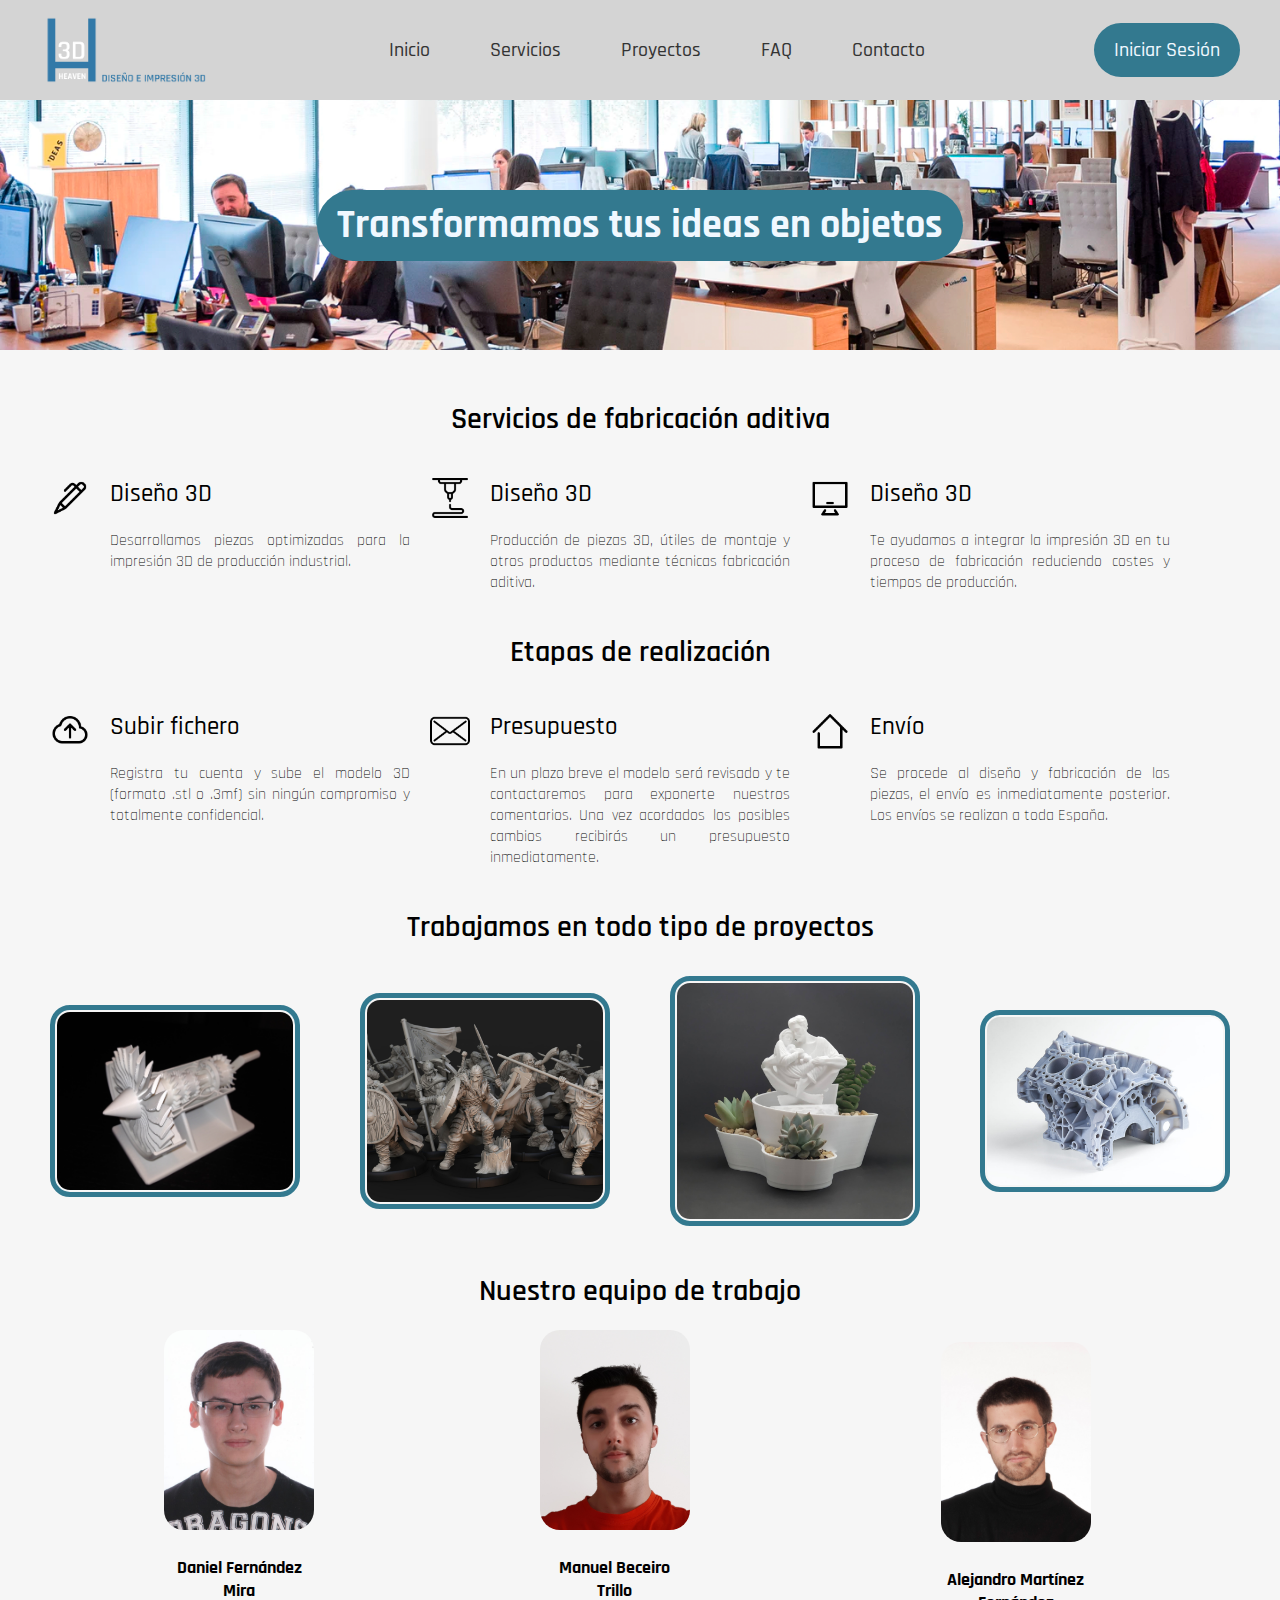
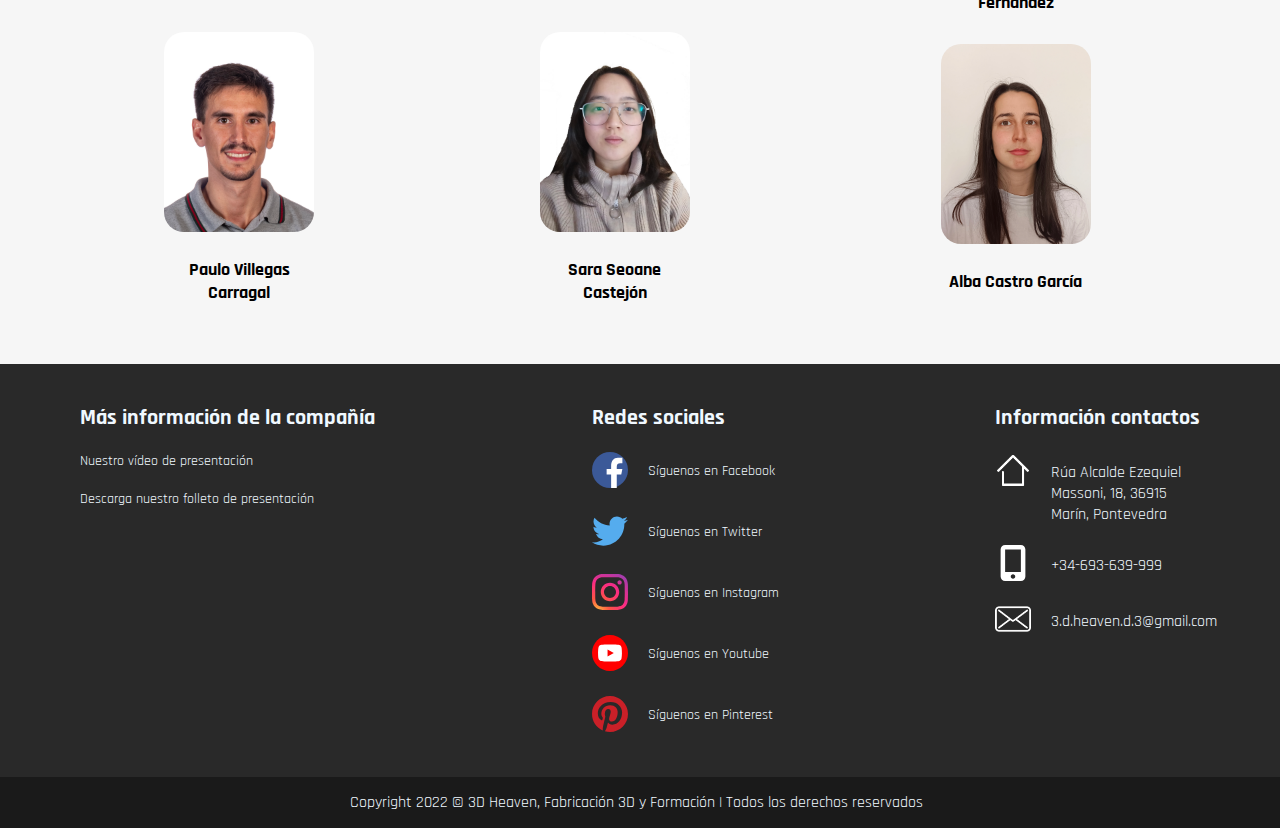
<file: Index.html>
<!DOCTYPE html>
<html lang="es">

  <head>
    <meta charset="UTF-8">
    <meta http-equiv="X-UA-Compatible" content="IE=edge">
    <meta name="viewport" content="width=device-width, initial-scale=1.0">
    <meta http-equiv="last-modified" content="2022-05-03">
    <meta http-equiv="author" content="Manuel Beceiro Trillo">
    <meta http-equiv="description" content="pagina web para el trabajo de TICS">
    <link href="https://fonts.googleapis.com/css2?family=Rajdhani:wght@300;400;500;600;700&display=swap" rel="stylesheet">
    <link rel="icon" type="image/icon" href="img/icon.ico">
    <title>3DHeaven</title>
    <link rel="stylesheet" href="estilo.css">
  </head>

  <body>
    <header>
      <div class="container_header">
        <div class="container_logo">
          <div class="logo">
            <a href="Index.html"><img src="img/logo-13.png" alt=""></a>
          </div>
        </div>
        <div class="menu">
          <nav>
            <ul>
              <li><a href="Index.html">Inicio</a></li>
              <li><a href="1_Servicios.html">Servicios</a></li>
              <li><a href="2_Proyectos.html">Proyectos</a></li>
              <li><a href="3_FAQ.html">FAQ</a></li>
              <li><a href="4_Contacto.html">Contacto</a></li>
            </ul>
          </nav>
        </div>
        <div class="header_registro">
            <input type="button" class="btn_header_register" value="Iniciar Sesión">
        </div>
       </div>
    </header>

    <div class="img_inicio">
      <h1>Transformamos tus ideas en objetos</h1>
    </div>

    <main>
      <div class="body">
        <article>
          <h2>Servicios de fabricación aditiva</h2>
          <div class="columnas">
            <div class="row_small">
              <img src="img/logo_pen.png" alt="">
            </div>
            <div class="row_big">
              <h3>Diseño 3D</h3>
              <p>Desarrollamos piezas optimizadas para la impresión 3D de producción industrial.</p>
            </div>      
            <div class="row_small">
              <img src="img/logo_printer.png" alt="">
            </div>
            <div class="row_big">
              <h3>Diseño 3D</h3>
              <p>Producción de piezas 3D, útiles de montaje y otros productos mediante técnicas fabricación aditiva.</p>
            </div>
            <div class="row_small">
              <img src="img/logo_pc.png" alt="">
            </div>
            <div class="row_big">
              <h3>Diseño 3D</h3>
              <p>Te ayudamos a integrar la impresión 3D en tu proceso de fabricación reduciendo costes y tiempos de producción.</p>
            </div>
          </div>
        </article>
        <article>
          <h2>Etapas de realización</h2>
          <div class="columnas">
            <div class="row_small">
              <img src="img/logo_upload.png" alt="">
            </div>
            <div class="row_big">
              <h3>Subir fichero</h3>
              <p>Registra tu cuenta y sube el modelo 3D (formato .stl o .3mf) sin ningún compromiso y totalmente confidencial.</p>
            </div>      
            <div class="row_small">
              <img src="img/logo_sobre.png" alt="">
            </div>
            <div class="row_big">
              <h3>Presupuesto</h3>
              <p>En un plazo breve el modelo será revisado y te contactaremos para exponerte nuestros comentarios. Una vez acordados los posibles cambios recibirás un presupuesto inmediatamente.</p>
            </div>
            <div class="row_small">
              <img src="img/logo_home.png" alt="">
            </div>
            <div class="row_big">
              <h3>Envío</h3>
              <p>Se procede al diseño y fabricación de las piezas, el envío es inmediatamente posterior. Los envíos se realizan a toda España.</p>
            </div>
          </div>
        </article>
        <article>
          <h2>Trabajamos en todo tipo de proyectos</h2>
          <div class="galeria_fila">
            <div class="img"><a href="2_Proyectos.html"><img src="img/g5.jpg" alt=""></a></div>
            <div class="img"><a href="2_Proyectos.html"><img src="img/g12.jpg" alt=""></a></div>
            <div class="img"><a href="2_Proyectos.html"><img src="img/g2.png" alt=""></a></div>
            <div class="img"><a href="2_Proyectos.html"><img src="img/g10.png" alt=""></a></div>
          </div>
        </article>
        <article>
          <h2>Nuestro equipo de trabajo</h2>
          <div class="nosotros">
            <div class="nosotros_columna">
              <div class="nosotros_empleado">
                <img src="img/foto_dani.jpeg" alt="">
                <div class="nombre">
                  <p>Daniel Fernández Mira</p>
                </div>
                <!-- <p>Lorem ipsum dolor sit amet consectetur adipisicing elit.</p> -->
              </div>
              <div class="nosotros_empleado">
                <img src="img/foto_paulo.jpg" alt="">
                <div class="nombre">
                  <p>Paulo Villegas Carragal</p>
                </div>
                <!-- <p>Lorem ipsum dolor sit amet consectetur adipisicing elit.</p> -->
              </div>
            </div>
            <div class="nosotros_columna">
              <div class="nosotros_empleado">
                <img src="img/foto_manu.jpg" alt="">
                <div class="nombre">
                  <p>Manuel Beceiro Trillo</p>
                </div>
                <!-- <p>Lorem ipsum dolor sit amet consectetur adipisicing elit.</p> -->
              </div>
              <div class="nosotros_empleado">
                <img src="img/foto_sara.jpg" alt="">
                <div class="nombre">
                  <p>Sara Seoane Castejón</p>
                </div>
                <!-- <p>Lorem ipsum dolor sit amet consectetur adipisicing elit.</p> -->
              </div>
            </div>
            <div class="nosotros_columna">
              <div class="nosotros_empleado">
                <img src="img/foto_alex.jpg" alt="">
                <div class="nombre">
                  <p>Alejandro Martínez Fernández</p>
                </div>
                <!-- <p>Lorem ipsum dolor sit amet consectetur adipisicing elit.</p> -->
              </div>
              <div class="nosotros_empleado">
                <img src="img/foto_alba.jpg" alt="">
                <div class="nombre">
                  <p>Alba Castro García</p>
                </div>
                <!-- <p>Lorem ipsum dolor sit amet consectetur adipisicing elit.</p> -->
              </div>
            </div>
          </div>
        </article>
      </div>
    </main>
    
    <Footer>

      <div class="container">
          <div class="container-body">

              <div class="column1">
                  <h1>Más información de la compañía</h1>
                  <p><a href="https://www.youtube.com/watch?v=tuz90aPKzqo">Nuestro vídeo de presentación</a></p>
                  <p><a href="docs/Triptico_3DHeaven.pdf" download="Presentacion 3DHeaven">Descarga nuestro folleto de presentación</a></p>
              </div>

              <div class="column2">

                  <h1>Redes sociales</h1>

                  <div class="row">

                      <a href="#"><img src="img/Facebook.svg" alt=""></a>
                      <label for="" ><a href="#">Síguenos en Facebook</a></label>

                  </div>
                  <div class="row">

                      <a href="#"><img src="img/Twitter.svg" alt=""></a>
                      <label for=""><a href="#">Síguenos en Twitter</a></label>

                  </div>
                  <div class="row">

                      <a href="#"><img src="img/Instagram.svg" alt=""></a>
                      <label for=""><a href="#">Síguenos en Instagram</a></label>

                  </div>
                  <div class="row">

                      <a href="#"><img src="img/Youtube.svg" alt=""></a>
                      <label for=""><a href="#">Síguenos en Youtube</a></label>

                  </div>
                  <div class="row">

                      <a href="#"><img src="img/Pinterest.svg" alt=""></a>
                      <label for=""><a href="#">Síguenos en Pinterest</a></label>

                  </div>

              </div>

              <div class="column3">

                  <h1>Información contactos</h1>

                  <div class="row2">
                      <img src="img/i_home_b.png" alt="">
                      <label for="">Rúa Alcalde Ezequiel Massoni, 18, 36915 Marín, Pontevedra</label>
                  </div>
                  <div class="row2">
                      <img src="img/mobile.svg" alt="">
                      <label for="">+34-693-639-999</label>
                  </div>
                  <div class="row2">
                      <img src="img/i_sobre_b.png" alt="">
                      <label for="">3.d.heaven.d.3@gmail.com</label>
                  </div>

              </div>
          
          </div>
          
      </div>

    </Footer>

    <div class="container_footer">
      <p>Copyright 2022 © 3D Heaven, Fabricación 3D y Formación | Todos los derechos reservados</p>
    </div>

  </body>

</html>
</file>
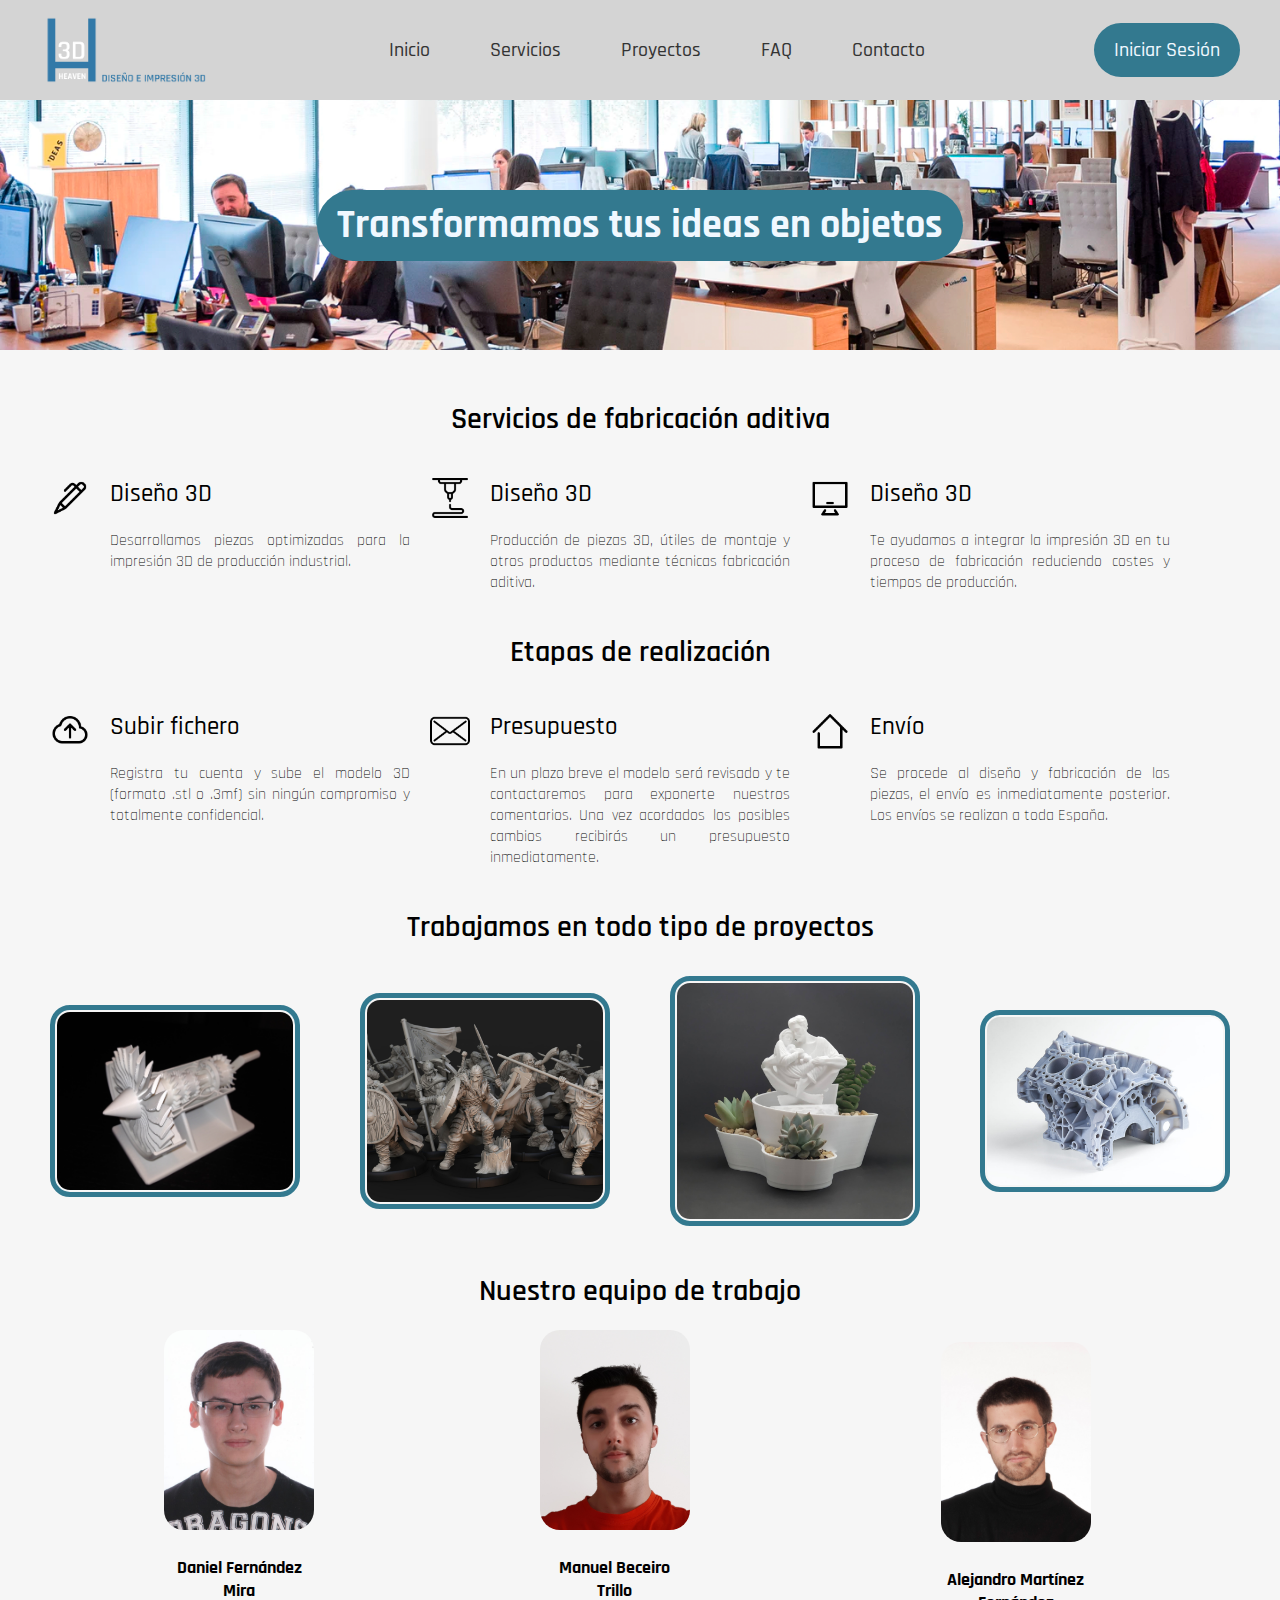
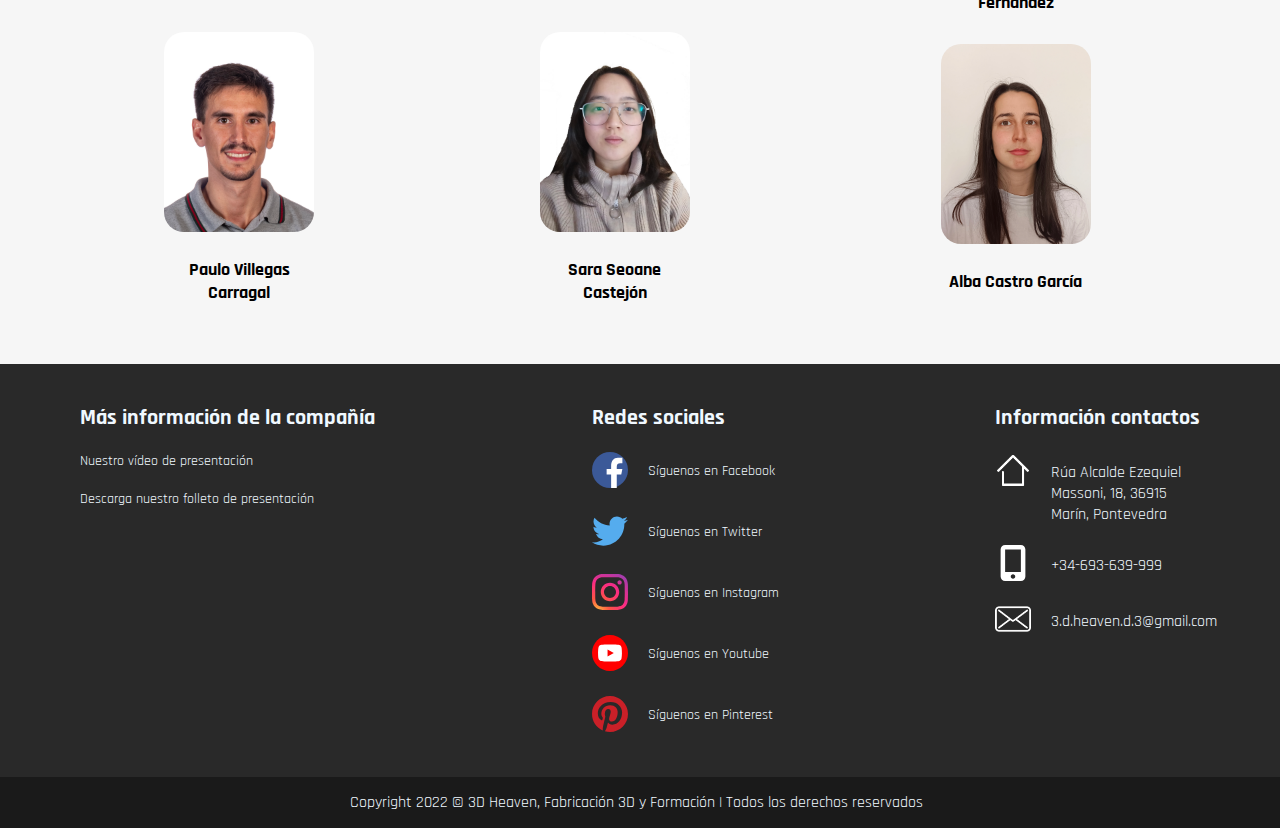
<file: index.html>
<!DOCTYPE html>
<html lang="es">

  <head>
    <meta charset="UTF-8">
    <meta http-equiv="X-UA-Compatible" content="IE=edge">
    <meta name="viewport" content="width=device-width, initial-scale=1.0">
    <meta http-equiv="last-modified" content="2022-05-03">
    <meta http-equiv="author" content="Manuel Beceiro Trillo">
    <meta http-equiv="description" content="pagina web para el trabajo de TICS">
    <link href="https://fonts.googleapis.com/css2?family=Rajdhani:wght@300;400;500;600;700&display=swap" rel="stylesheet">
    <link rel="icon" type="image/icon" href="img/icon.ico">
    <title>3DHeaven</title>
    <link rel="stylesheet" href="estilo.css">
  </head>

  <body>
    <header>
      <div class="container_header">
        <div class="container_logo">
          <div class="logo">
            <a href="index.html"><img src="img/logo-13.png" alt=""></a>
          </div>
        </div>
        <div class="menu">
          <nav>
            <ul>
              <li><a href="index.html">Inicio</a></li>
              <li><a href="1_Servicios.html">Servicios</a></li>
              <li><a href="2_Proyectos.html">Proyectos</a></li>
              <li><a href="3_FAQ.html">FAQ</a></li>
              <li><a href="4_Contacto.html">Contacto</a></li>
            </ul>
          </nav>
        </div>
        <div class="header_registro">
            <input type="button" class="btn_header_register" value="Iniciar Sesión">
        </div>
       </div>
    </header>

    <div class="img_inicio">
      <h1>Transformamos tus ideas en objetos</h1>
    </div>

    <main>
      <div class="body">
        <article>
          <h2>Servicios de fabricación aditiva</h2>
          <div class="columnas">
            <div class="row_small">
              <img src="img/logo_pen.png" alt="">
            </div>
            <div class="row_big">
              <h3>Diseño 3D</h3>
              <p>Desarrollamos piezas optimizadas para la impresión 3D de producción industrial.</p>
            </div>      
            <div class="row_small">
              <img src="img/logo_printer.png" alt="">
            </div>
            <div class="row_big">
              <h3>Diseño 3D</h3>
              <p>Producción de piezas 3D, útiles de montaje y otros productos mediante técnicas fabricación aditiva.</p>
            </div>
            <div class="row_small">
              <img src="img/logo_pc.png" alt="">
            </div>
            <div class="row_big">
              <h3>Diseño 3D</h3>
              <p>Te ayudamos a integrar la impresión 3D en tu proceso de fabricación reduciendo costes y tiempos de producción.</p>
            </div>
          </div>
        </article>
        <article>
          <h2>Etapas de realización</h2>
          <div class="columnas">
            <div class="row_small">
              <img src="img/logo_upload.png" alt="">
            </div>
            <div class="row_big">
              <h3>Subir fichero</h3>
              <p>Registra tu cuenta y sube el modelo 3D (formato .stl o .3mf) sin ningún compromiso y totalmente confidencial.</p>
            </div>      
            <div class="row_small">
              <img src="img/logo_sobre.png" alt="">
            </div>
            <div class="row_big">
              <h3>Presupuesto</h3>
              <p>En un plazo breve el modelo será revisado y te contactaremos para exponerte nuestros comentarios. Una vez acordados los posibles cambios recibirás un presupuesto inmediatamente.</p>
            </div>
            <div class="row_small">
              <img src="img/logo_home.png" alt="">
            </div>
            <div class="row_big">
              <h3>Envío</h3>
              <p>Se procede al diseño y fabricación de las piezas, el envío es inmediatamente posterior. Los envíos se realizan a toda España.</p>
            </div>
          </div>
        </article>
        <article>
          <h2>Trabajamos en todo tipo de proyectos</h2>
          <div class="galeria_fila">
            <div class="img"><a href="2_Proyectos.html"><img src="img/g5.jpg" alt=""></a></div>
            <div class="img"><a href="2_Proyectos.html"><img src="img/g12.jpg" alt=""></a></div>
            <div class="img"><a href="2_Proyectos.html"><img src="img/g2.png" alt=""></a></div>
            <div class="img"><a href="2_Proyectos.html"><img src="img/g10.png" alt=""></a></div>
          </div>
        </article>
        <article>
          <h2>Nuestro equipo de trabajo</h2>
          <div class="nosotros">
            <div class="nosotros_columna">
              <div class="nosotros_empleado">
                <img src="img/foto_dani.jpeg" alt="">
                <div class="nombre">
                  <p>Daniel Fernández Mira</p>
                </div>
                <!-- <p>Lorem ipsum dolor sit amet consectetur adipisicing elit.</p> -->
              </div>
              <div class="nosotros_empleado">
                <img src="img/foto_paulo.jpg" alt="">
                <div class="nombre">
                  <p>Paulo Villegas Carragal</p>
                </div>
                <!-- <p>Lorem ipsum dolor sit amet consectetur adipisicing elit.</p> -->
              </div>
            </div>
            <div class="nosotros_columna">
              <div class="nosotros_empleado">
                <img src="img/foto_manu.jpg" alt="">
                <div class="nombre">
                  <p>Manuel Beceiro Trillo</p>
                </div>
                <!-- <p>Lorem ipsum dolor sit amet consectetur adipisicing elit.</p> -->
              </div>
              <div class="nosotros_empleado">
                <img src="img/foto_sara.jpg" alt="">
                <div class="nombre">
                  <p>Sara Seoane Castejón</p>
                </div>
                <!-- <p>Lorem ipsum dolor sit amet consectetur adipisicing elit.</p> -->
              </div>
            </div>
            <div class="nosotros_columna">
              <div class="nosotros_empleado">
                <img src="img/foto_alex.jpg" alt="">
                <div class="nombre">
                  <p>Alejandro Martínez Fernández</p>
                </div>
                <!-- <p>Lorem ipsum dolor sit amet consectetur adipisicing elit.</p> -->
              </div>
              <div class="nosotros_empleado">
                <img src="img/foto_alba.jpg" alt="">
                <div class="nombre">
                  <p>Alba Castro García</p>
                </div>
                <!-- <p>Lorem ipsum dolor sit amet consectetur adipisicing elit.</p> -->
              </div>
            </div>
          </div>
        </article>
      </div>
    </main>
    
    <Footer>

      <div class="container">
          <div class="container-body">

              <div class="column1">
                  <h1>Más información de la compañía</h1>
                  <p><a href="https://www.youtube.com/watch?v=tuz90aPKzqo">Nuestro vídeo de presentación</a></p>
                  <p><a href="docs/Triptico_3DHeaven.pdf" download="Presentacion 3DHeaven">Descarga nuestro folleto de presentación</a></p>
              </div>

              <div class="column2">

                  <h1>Redes sociales</h1>

                  <div class="row">

                      <a href="#"><img src="img/Facebook.svg" alt=""></a>
                      <label for="" ><a href="#">Síguenos en Facebook</a></label>

                  </div>
                  <div class="row">

                      <a href="#"><img src="img/Twitter.svg" alt=""></a>
                      <label for=""><a href="#">Síguenos en Twitter</a></label>

                  </div>
                  <div class="row">

                      <a href="#"><img src="img/Instagram.svg" alt=""></a>
                      <label for=""><a href="#">Síguenos en Instagram</a></label>

                  </div>
                  <div class="row">

                      <a href="#"><img src="img/Youtube.svg" alt=""></a>
                      <label for=""><a href="#">Síguenos en Youtube</a></label>

                  </div>
                  <div class="row">

                      <a href="#"><img src="img/Pinterest.svg" alt=""></a>
                      <label for=""><a href="#">Síguenos en Pinterest</a></label>

                  </div>

              </div>

              <div class="column3">

                  <h1>Información contactos</h1>

                  <div class="row2">
                      <img src="img/i_home_b.png" alt="">
                      <label for="">Rúa Alcalde Ezequiel Massoni, 18, 36915 Marín, Pontevedra</label>
                  </div>
                  <div class="row2">
                      <img src="img/mobile.svg" alt="">
                      <label for="">+34-693-639-999</label>
                  </div>
                  <div class="row2">
                      <img src="img/i_sobre_b.png" alt="">
                      <label for="">3.d.heaven.d.3@gmail.com</label>
                  </div>

              </div>
          
          </div>
          
      </div>

    </Footer>

    <div class="container_footer">
      <p>Copyright 2022 © 3D Heaven, Fabricación 3D y Formación | Todos los derechos reservados</p>
    </div>

  </body>

</html>
</file>
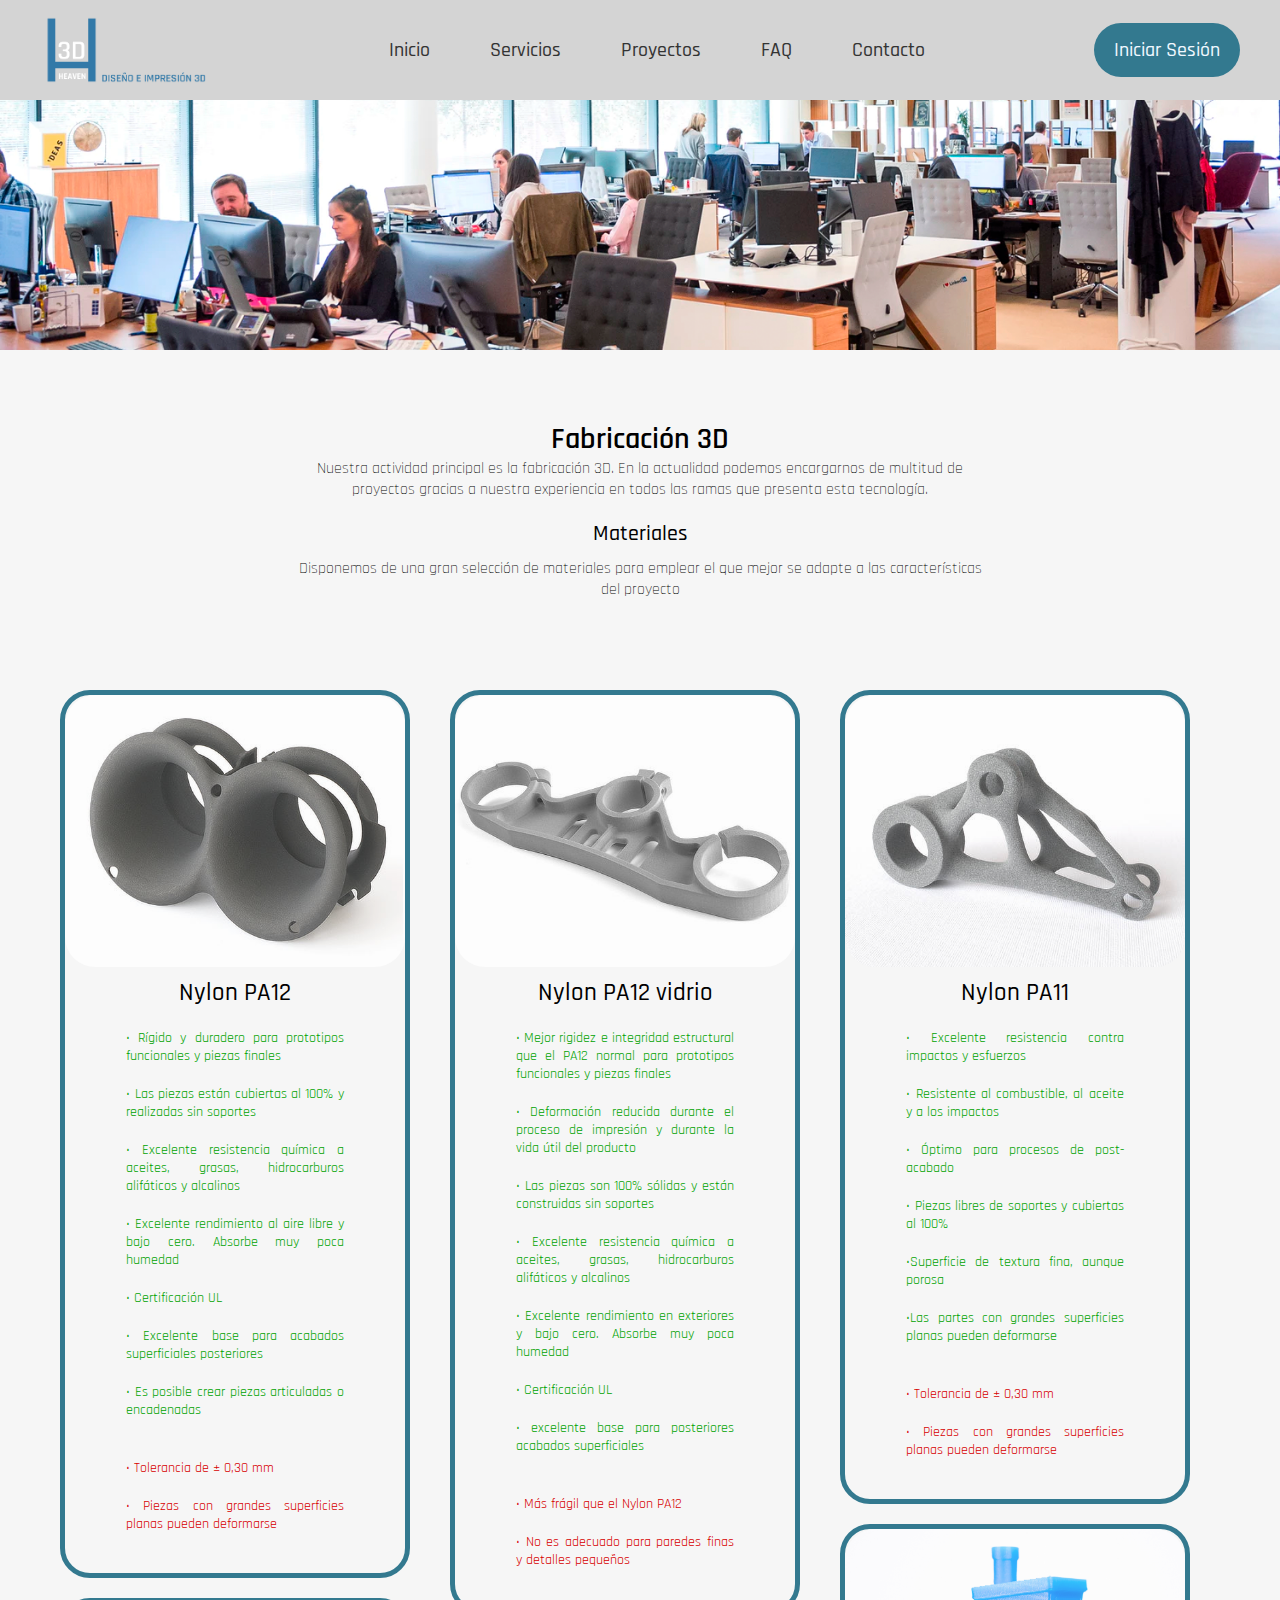
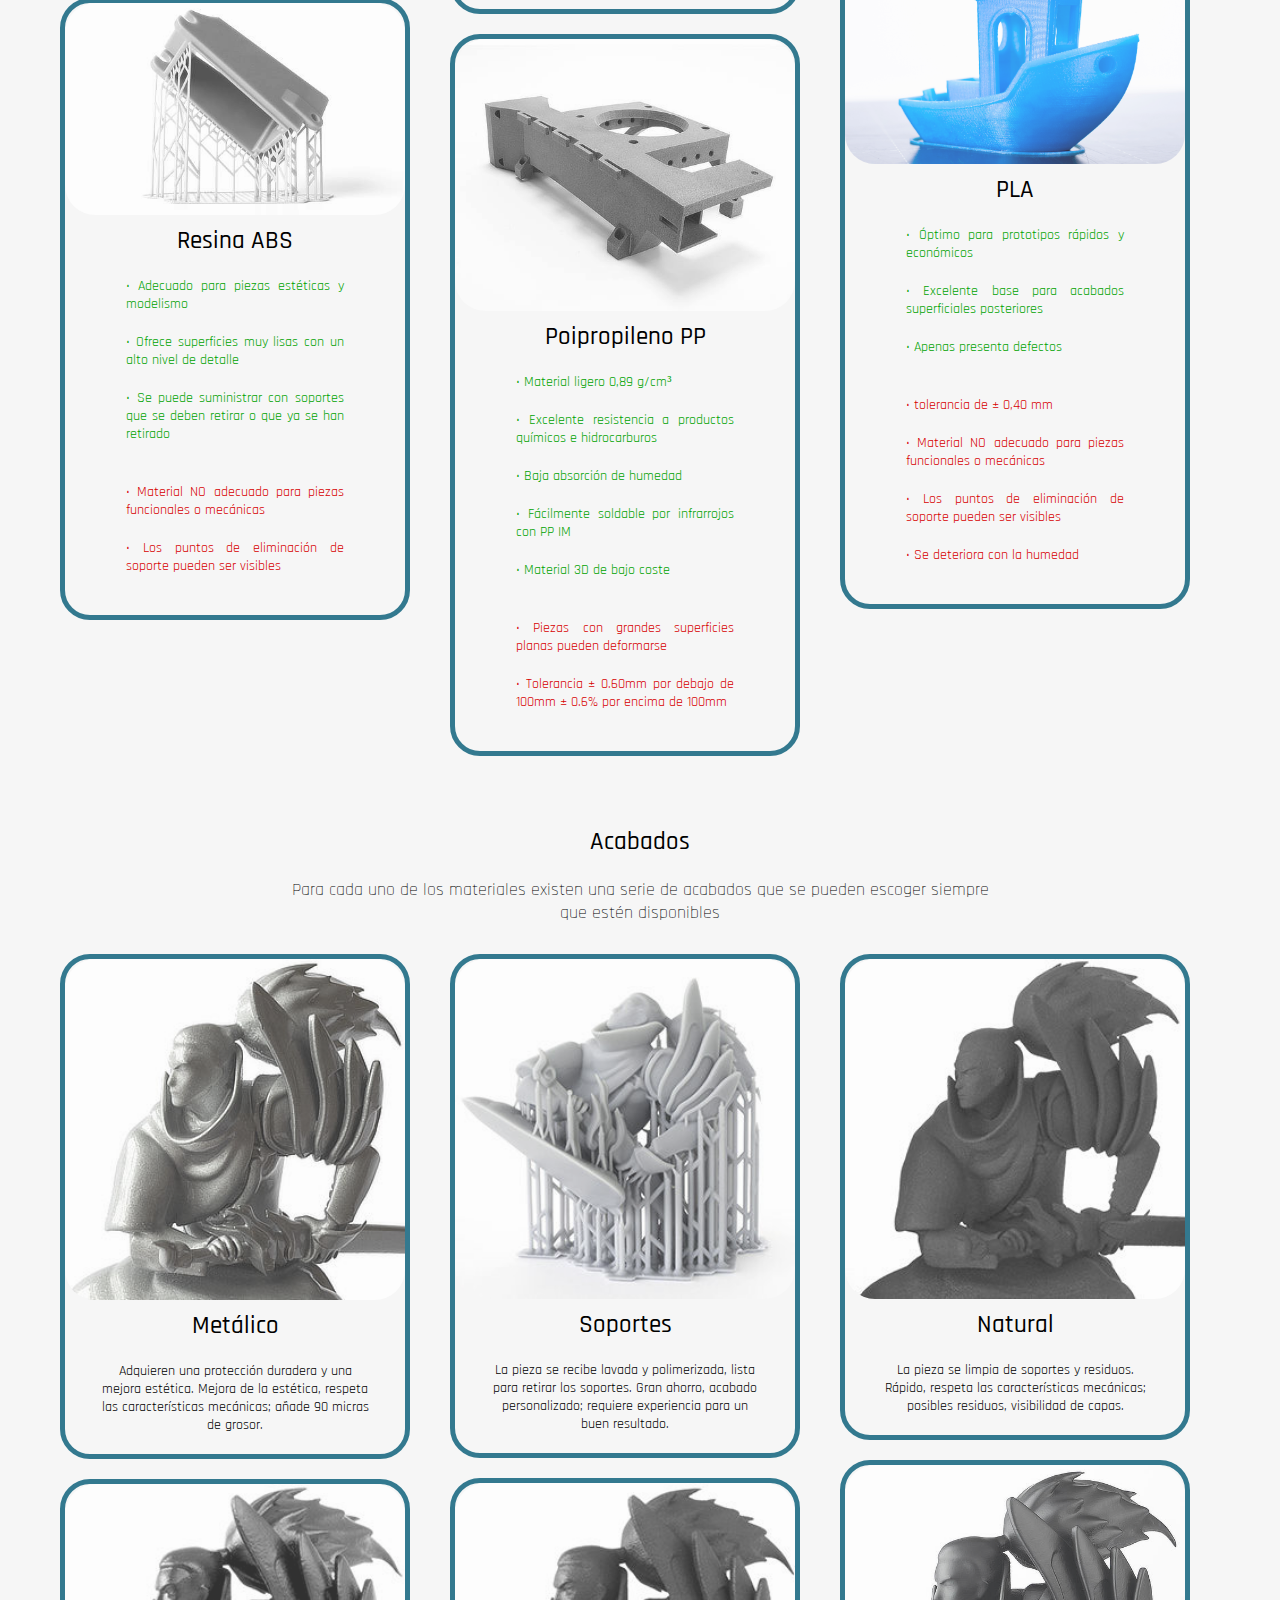
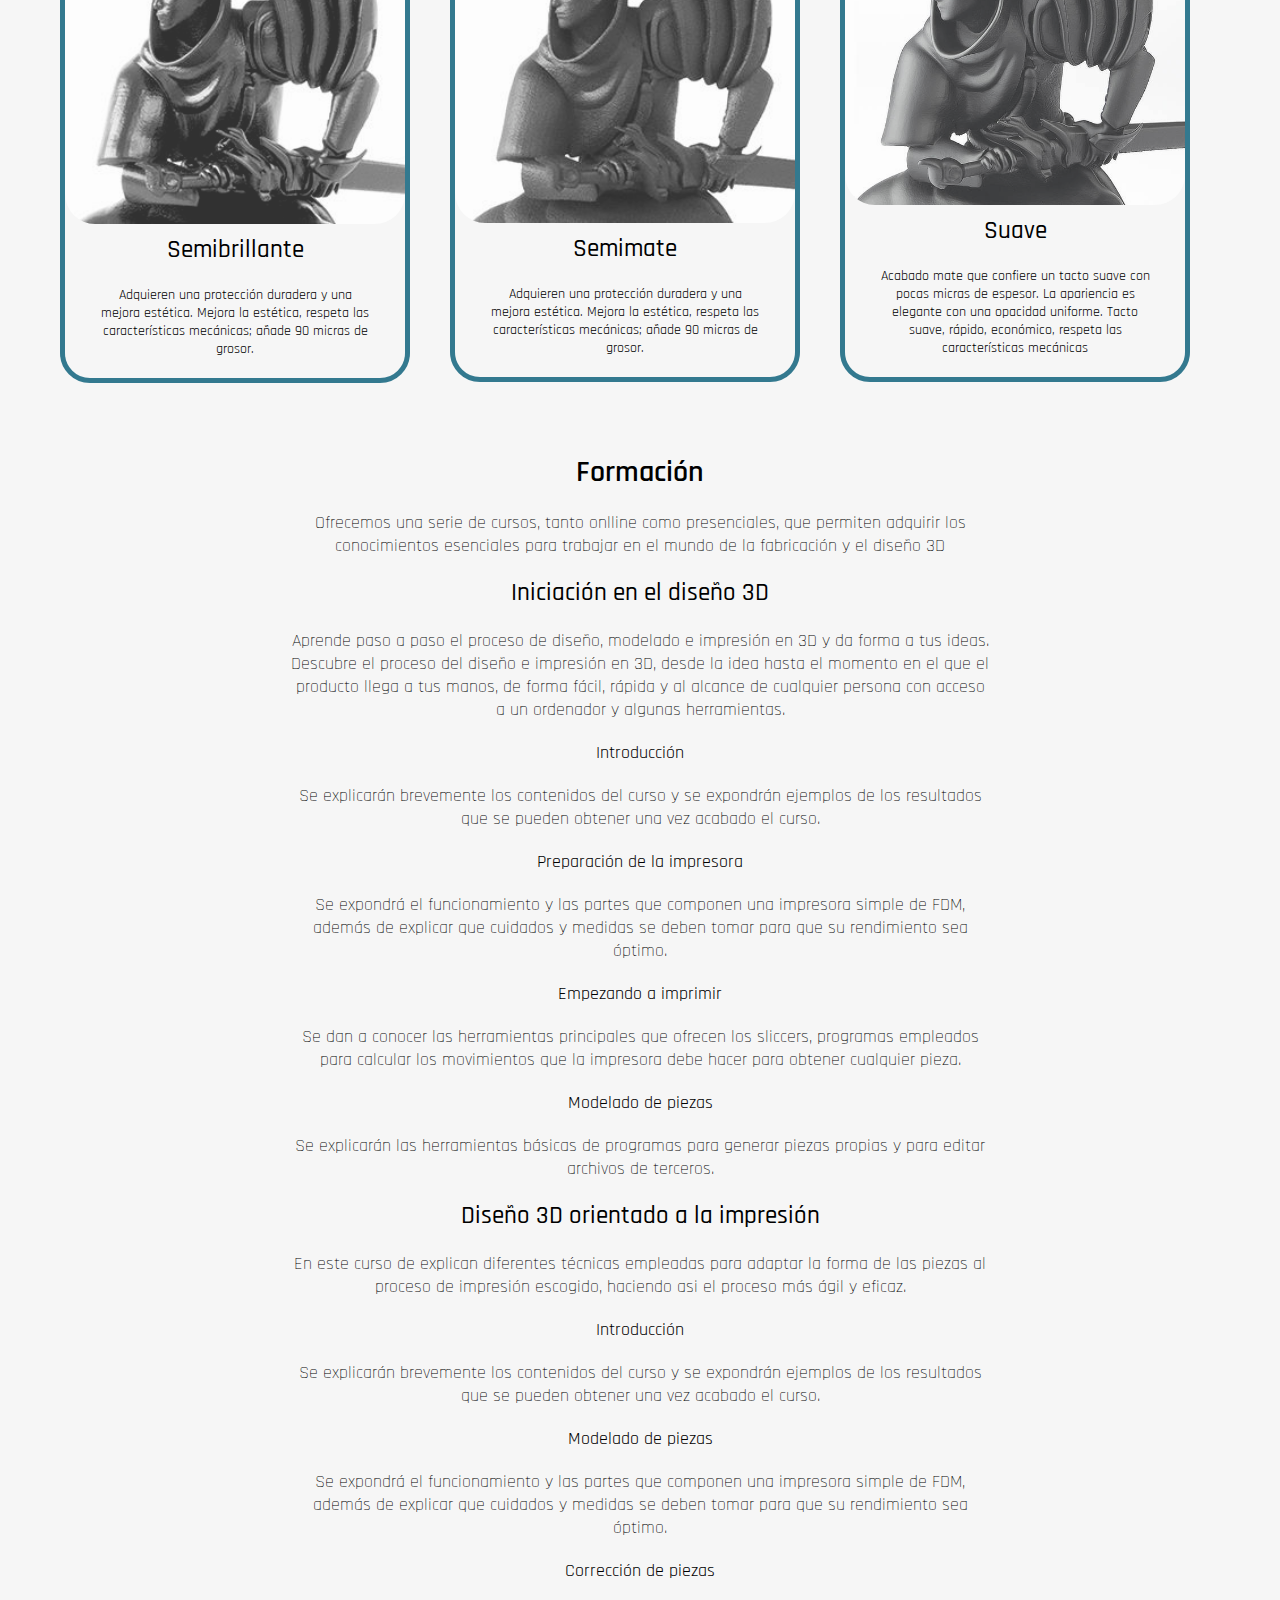
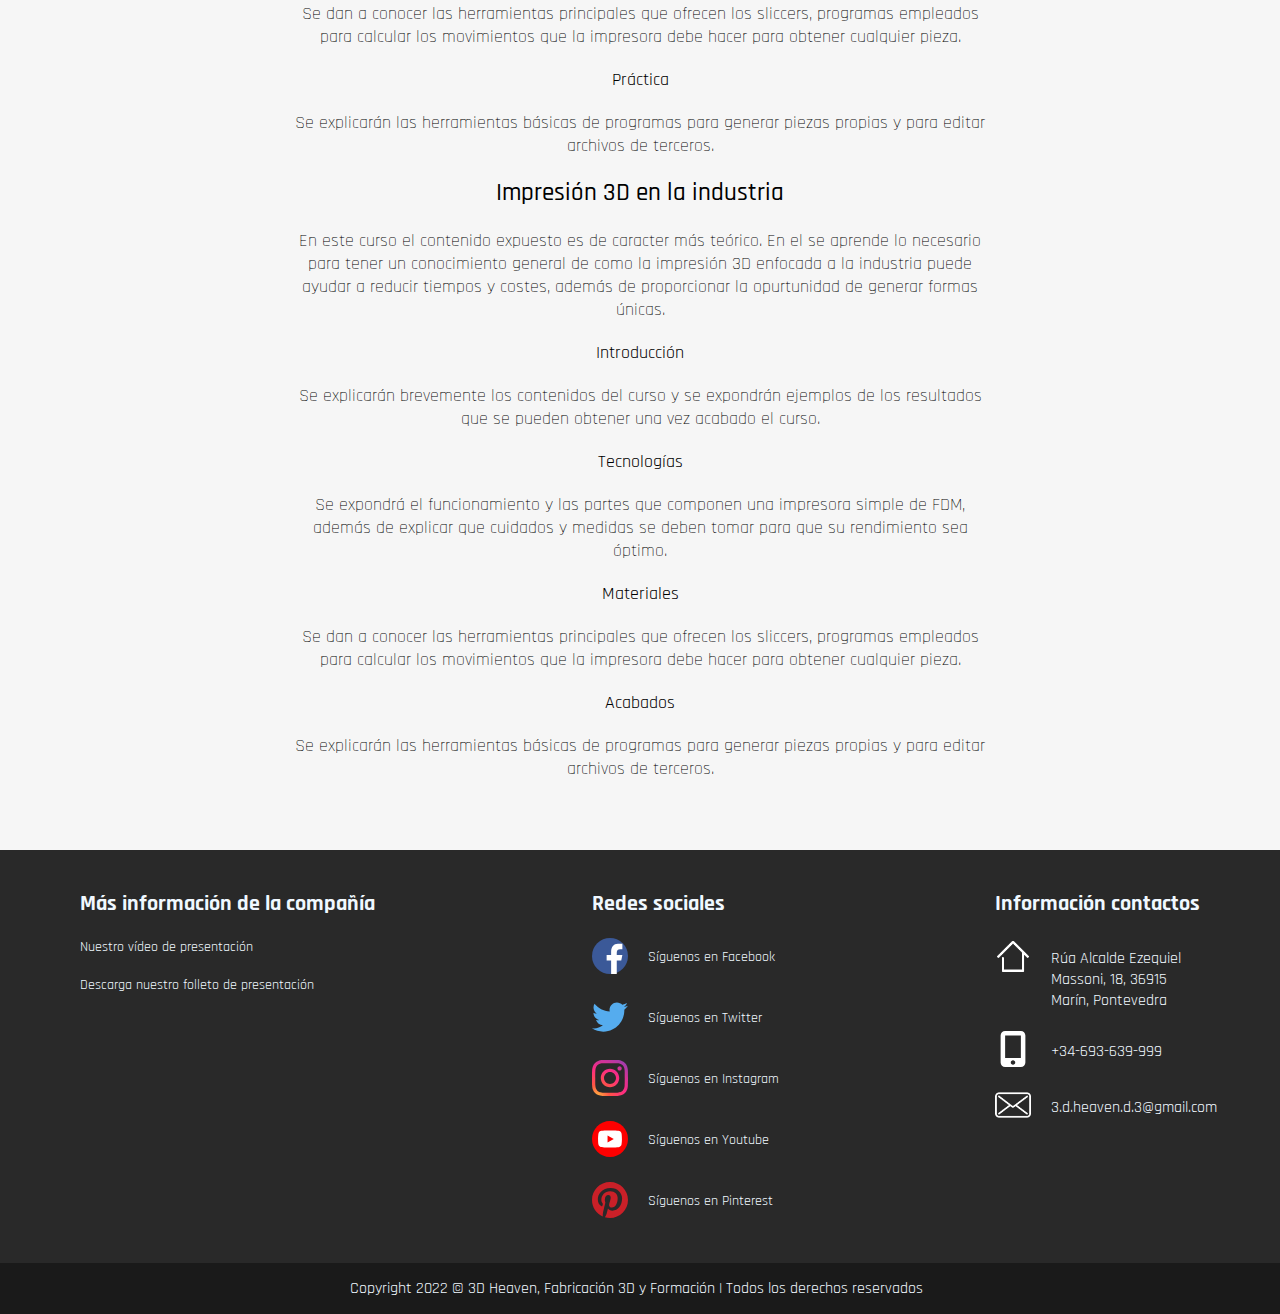
<file: 1_Servicios.html>
<!DOCTYPE html>
<html lang="es">

  <head>
    <meta charset="UTF-8">
    <meta http-equiv="X-UA-Compatible" content="IE=edge">
    <meta name="viewport" content="width=device-width, initial-scale=1.0">
    <title>3DHeaven-Servicios</title>
    <link rel="stylesheet" href="estilo.css">
    <meta http-equiv="last-modified" content="2022-05-03">
    <meta http-equiv="author" content="Manuel Beceiro Trillo">
    <meta http-equiv="description" content="pagina web para el trabajo de TICS">
    <link href="https://fonts.googleapis.com/css2?family=Rajdhani:wght@300;400;500;600;700&display=swap" rel="stylesheet">
    <link rel="icon" type="image/icon" href="img/icon.ico">
  </head>

  <body>
    <header>
      <div class="container_header">
        <div class="container_logo">
          <div class="logo">
            <a href="index.html"><img src="img/logo-13.png" alt=""></a>
          </div>
        </div>
        <div class="menu">
          <nav>
            <ul>
              <li><a href="index.html">Inicio</a></li>
              <li><a href="1_Servicios.html">Servicios</a></li>
              <li><a href="2_Proyectos.html">Proyectos</a></li>
              <li><a href="3_FAQ.html">FAQ</a></li>
              <li><a href="4_Contacto.html">Contacto</a></li>
            </ul>
          </nav>
        </div>
        <div class="header_registro">
            <input type="button" class="btn_header_register" value="Iniciar Sesión">
        </div>
       </div>
    </header>

    <div class="img_inicio">
        
    </div>

    <main>
      <div class="body">
        <article>
          <div class="servicios_inicio">
            <h2>Fabricación 3D</h2>
            <p>Nuestra actividad principal es la fabricación 3D. En la actualidad podemos encargarnos de multitud de proyectos gracias a nuestra experiencia en todos las ramas que presenta esta tecnología.</p>
            <h3>Materiales</h3>
            <p>Disponemos de una gran selección de materiales para emplear el que mejor se adapte a las características del proyecto</p>
          </div>
        </article>
        <article class="Servicios">
          <div class="materiales_fila">

            <div class="materiales_columna">
              <div class="materiales_bloque">
                <img src="img/m_nylon_PA12.jpg" alt="">
                <h3>Nylon PA12</h3>
                <div class="verde">
                  <p>• Rígido y duradero para prototipos funcionales y piezas finales</p>
                  <p>• Las piezas están cubiertas al 100% y realizadas sin soportes</p>
                  <p>• Excelente resistencia química a aceites, grasas, hidrocarburos alifáticos y alcalinos</p>
                  <p>• Excelente rendimiento al aire libre y bajo cero. Absorbe muy poca humedad</p>
                  <p>• Certificación UL </p>
                  <p>• Excelente base para acabados superficiales posteriores</p>
                  <p>• Es posible crear piezas articuladas o encadenadas</p>
                </div>
                <div class="rojo">
                  <p>• Tolerancia de ± 0,30 mm</p>
                  <p>• Piezas con grandes superficies planas pueden deformarse</p>
                </div>
              </div>
              <div class="materiales_bloque">
                <img src="img/m_resin.jpg" alt="">
                <h3>Resina ABS</h3>
                <div class="verde">
                  <p>• Adecuado para piezas estéticas y modelismo</p>
                  <p>• Ofrece superficies muy lisas con un alto nivel de detalle</p>
                  <p>• Se puede suministrar con soportes que se deben retirar o que ya se han retirado</p>
                </div>
                <div class="rojo">
                  <p>• Material NO adecuado para piezas funcionales o mecánicas</p>
                  <p>• Los puntos de eliminación de soporte pueden ser visibles</p>
                </div>
              </div>
            </div>

            <div class="materiales_columna">
              <div class="materiales_bloque">
                <img src="img/m_nylon_PA12_glass.jpg" alt="">
                <h3>Nylon PA12 vidrio</h3>
                <div class="verde">
                  <p>• Mejor rigidez e integridad estructural que el PA12 normal para prototipos funcionales y piezas finales</p>
                  <p>• Deformación reducida durante el proceso de impresión y durante la vida útil del producto</p>
                  <p>• Las piezas son 100% sólidas y están construidas sin soportes</p>
                  <p>• Excelente resistencia química a aceites, grasas, hidrocarburos alifáticos y alcalinos</p>
                  <p>• Excelente rendimiento en exteriores y bajo cero. Absorbe muy poca humedad </p>
                  <p>• Certificación UL</p>
                  <p>• excelente base para posteriores acabados superficiales</p>
                </div>
                <div class="rojo">
                  <p>• Más frágil que el Nylon PA12</p>
                  <p>• No es adecuado para paredes finas y detalles pequeños</p>
                </div>
              </div>
              <div class="materiales_bloque">
                <img src="img/m_polypropyleno.jpg" alt="">
                <h3>Poipropileno PP</h3>
                <div class="verde">
                  <p>• Material ligero 0,89 g/cm³</p>
                  <p>• Excelente resistencia a productos químicos e hidrocarburos</p>
                  <p>• Baja absorción de humedad</p>
                  <p>• Fácilmente soldable por infrarrojos con PP IM</p>
                  <p>• Material 3D de bajo coste</p>
                </div>
                <div class="rojo">
                  <p>• Piezas con grandes superficies planas pueden deformarse</p>
                  <p>• Tolerancia ± 0.60mm por debajo de 100mm ± 0.6% por encima de 100mm</p>
                </div>
              </div>
            </div>

            <div class="materiales_columna">
              <div class="materiales_bloque">
                <img src="img/m_nylon_PA11.jpg" alt="">
                <h3>Nylon PA11</h3>
                <div class="verde">
                  <p>• Excelente resistencia contra impactos y esfuerzos</p>
                  <p>• Resistente al combustible, al aceite y a los impactos</p>
                  <p>• Óptimo para procesos de post-acabado</p>
                  <p>• Piezas libres de soportes y cubiertas al 100%</p>
                  <p>•Superficie de textura fina, aunque porosa</p>
                  <p>•Las partes con grandes superficies planas pueden deformarse</p>
                </div>
                <div class="rojo">
                  <p>• Tolerancia de ± 0,30 mm</p>
                  <p>• Piezas con grandes superficies planas pueden deformarse</p>
                </div>
              </div>
              <div class="materiales_bloque">
                <img src="img/m_PLA.jpg" alt="">
                <h3>PLA</h3>
                <div class="verde">
                  <p>• Óptimo para prototipos rápidos y económicos</p>
                  <p>• Excelente base para acabados superficiales posteriores</p>
                  <p>• Apenas presenta defectos</p>
                </div>
                <div class="rojo">
                  <p>• tolerancia de ± 0,40 mm</p>
                  <p>• Material NO adecuado para piezas funcionales o mecánicas</p>
                  <p>• Los puntos de eliminación de soporte pueden ser visibles</p>
                  <p>• Se deteriora con la humedad</p>
                </div>
              </div>
            </div>
          </div>
        </article>
        <article class="Servicios">
          <h3>Acabados</h3>
          <p>Para cada uno de los materiales existen una serie de acabados que se pueden escoger siempre que estén disponibles</p>
          <div class="materiales_fila">

            <div class="materiales_columna">
              <div class="materiales_bloque">
                <img src="img/a_metalico.jpg" alt="">
                <h3>Metálico</h3>
                <p>Adquieren una protección duradera y una mejora estética. Mejora de la estética, respeta las características mecánicas; añade 90 micras de grosor.</p>
              </div>
              <div class="materiales_bloque">
                <img src="img/a_semibrillante.jpg" alt="">
                <h3>Semibrillante</h3>
                <p>Adquieren una protección duradera y una mejora estética. Mejora la estética, respeta las características mecánicas; añade 90 micras de grosor.</p>
              </div>
            </div>

            <div class="materiales_columna">
              <div class="materiales_bloque">
                <img src="img/a_soportes.jpg" alt="">
                <h3>Soportes</h3>
                <p>La pieza se recibe lavada y polimerizada, lista para retirar los soportes. Gran ahorro, acabado personalizado; requiere experiencia para un buen resultado.</p>
              </div>
              <div class="materiales_bloque">
                <img src="img/a_semimate.jpg" alt="">
                <h3>Semimate</h3>
                <p>Adquieren una protección duradera y una mejora estética. Mejora la estética, respeta las características mecánicas; añade 90 micras de grosor.</p>
              </div>
            </div>

            <div class="materiales_columna">
              <div class="materiales_bloque">
                <img src="img/a_natural.jpg" alt="">
                <h3>Natural</h3>
                <p>La pieza se limpia de soportes y residuos. Rápido, respeta las características mecánicas; posibles residuos, visibilidad de capas.</p>
              </div>
              <div class="materiales_bloque">
                <img src="img/a_soft.jpg" alt="">
                <h3>Suave</h3>
                <p>Acabado mate que confiere un tacto suave con pocas micras de espesor. La apariencia es elegante con una opacidad uniforme. Tacto suave, rápido, económico, respeta las características mecánicas</p>
              </div>
            </div>
          </div>
        </article>
        <article class="Servicios">
          <h2>Formación</h2>
          <p>Ofrecemos una serie de cursos, tanto onlline como presenciales, que permiten adquirir los conocimientos esenciales para trabajar en el mundo de la fabricación y el diseño 3D</p>
          <h3 class="espacio">Iniciación en el diseño 3D</h3>
          <p>Aprende paso a paso el proceso de diseño, modelado e impresión en 3D y da forma a tus ideas. Descubre el proceso del diseño e impresión en 3D, desde la idea hasta el momento en el que el producto llega a tus manos, de forma fácil, rápida y al alcance de cualquier persona con acceso a un ordenador y algunas herramientas.</p>
          <div class="temario">
            <p><strong>Introducción</strong></p>
            <p>Se explicarán brevemente los contenidos del curso y se expondrán ejemplos de los resultados que se pueden obtener una vez acabado el curso.</p>
            <p><strong>Preparación de la impresora</strong></p>
            <p>Se expondrá el funcionamiento y las partes que componen una impresora simple de FDM, además de explicar que cuidados y medidas se deben tomar para que su rendimiento sea óptimo.</p>
            <p><strong>Empezando a imprimir</strong></p>
            <p>Se dan a conocer las herramientas principales que ofrecen los sliccers, programas empleados para calcular los movimientos que la impresora debe hacer para obtener cualquier pieza.</p>
            <p><strong>Modelado de piezas</strong></p>
            <p>Se explicarán las herramientas básicas de programas para generar piezas propias y para editar archivos de terceros.</p>
          </div>
          <h3>Diseño 3D orientado a la impresión</h3>
          <p>En este curso de explican diferentes técnicas empleadas para adaptar la forma de las piezas al proceso de impresión escogido, haciendo asi el proceso más ágil y eficaz.</p>
          <div class="temario">
            <p><strong>Introducción</strong></p>
            <p>Se explicarán brevemente los contenidos del curso y se expondrán ejemplos de los resultados que se pueden obtener una vez acabado el curso.</p>
            <p><strong>Modelado de piezas</strong></p>
            <p>Se expondrá el funcionamiento y las partes que componen una impresora simple de FDM, además de explicar que cuidados y medidas se deben tomar para que su rendimiento sea óptimo.</p>
            <p><strong>Corrección de piezas</strong></p>
            <p>Se dan a conocer las herramientas principales que ofrecen los sliccers, programas empleados para calcular los movimientos que la impresora debe hacer para obtener cualquier pieza.</p>
            <p><strong>Práctica</strong></p>
            <p>Se explicarán las herramientas básicas de programas para generar piezas propias y para editar archivos de terceros.</p>
          </div>
          <h3>Impresión 3D en la industria</h3>
          <p>En este curso el contenido expuesto es de caracter más teórico. En el se aprende lo necesario para tener un conocimiento general de como la impresión 3D enfocada a la industria puede ayudar a reducir tiempos y costes, además de proporcionar la opurtunidad de generar formas únicas.</p>
          <div class="temario">
            <p><strong>Introducción</strong></p>
            <p>Se explicarán brevemente los contenidos del curso y se expondrán ejemplos de los resultados que se pueden obtener una vez acabado el curso.</p>
            <p><strong>Tecnologías</strong></p>
            <p>Se expondrá el funcionamiento y las partes que componen una impresora simple de FDM, además de explicar que cuidados y medidas se deben tomar para que su rendimiento sea óptimo.</p>
            <p><strong>Materiales</strong></p>
            <p>Se dan a conocer las herramientas principales que ofrecen los sliccers, programas empleados para calcular los movimientos que la impresora debe hacer para obtener cualquier pieza.</p>
            <p><strong>Acabados</strong></p>
            <p>Se explicarán las herramientas básicas de programas para generar piezas propias y para editar archivos de terceros.</p>
          </div>
        </article>
      </div>
    </main>
    
    <Footer>

      <div class="container">
          <div class="container-body">

              <div class="column1">
                  <h1>Más información de la compañía</h1>
                  <p><a href="https://www.youtube.com/watch?v=tuz90aPKzqo">Nuestro vídeo de presentación</a></p>
                  <p><a href="docs/Triptico_3DHeaven.pdf" download="Presentacion 3DHeaven">Descarga nuestro folleto de presentación</a></p>
              </div>

              <div class="column2">

                  <h1>Redes sociales</h1>

                  <div class="row">

                      <a href="#"><img src="img/Facebook.svg" alt=""></a>
                      <label for=""><a href="#">Síguenos en Facebook</a></label>

                  </div>
                  <div class="row">

                      <a href="#"><img src="img/Twitter.svg" alt=""></a>
                      <label for=""><a href="#">Síguenos en Twitter</a></label>

                  </div>
                  <div class="row">

                      <a href="#"><img src="img/Instagram.svg" alt=""></a>
                      <label for=""><a href="#">Síguenos en Instagram</a></label>

                  </div>
                  <div class="row">

                      <a href="#"><img src="img/Youtube.svg" alt=""></a>
                      <label for=""><a href="#">Síguenos en Youtube</a></label>

                  </div>
                  <div class="row">

                      <a href="#"><img src="img/Pinterest.svg" alt=""></a>
                      <label for=""><a href="#">Síguenos en Pinterest</a></label>

                  </div>

              </div>

              <div class="column3">

                  <h1>Información contactos</h1>

                  <div class="row2">
                      <img src="img/i_home_b.png" alt="">
                      <label for="">Rúa Alcalde Ezequiel Massoni, 18, 36915 Marín, Pontevedra</label>
                  </div>
                  <div class="row2">
                      <img src="img/mobile.svg" alt="">
                      <label for="">+34-693-639-999</label>
                  </div>
                  <div class="row2">
                      <img src="img/i_sobre_b.png" alt="">
                      <label for="">3.d.heaven.d.3@gmail.com</label>
                  </div>

              </div>
          
          </div>
          
      </div>

    </Footer>

    <div class="container_footer">
      <p>Copyright 2022 © 3D Heaven, Fabricación 3D y Formación | Todos los derechos reservados</p>
    </div>
  </body>

</html>
</file>
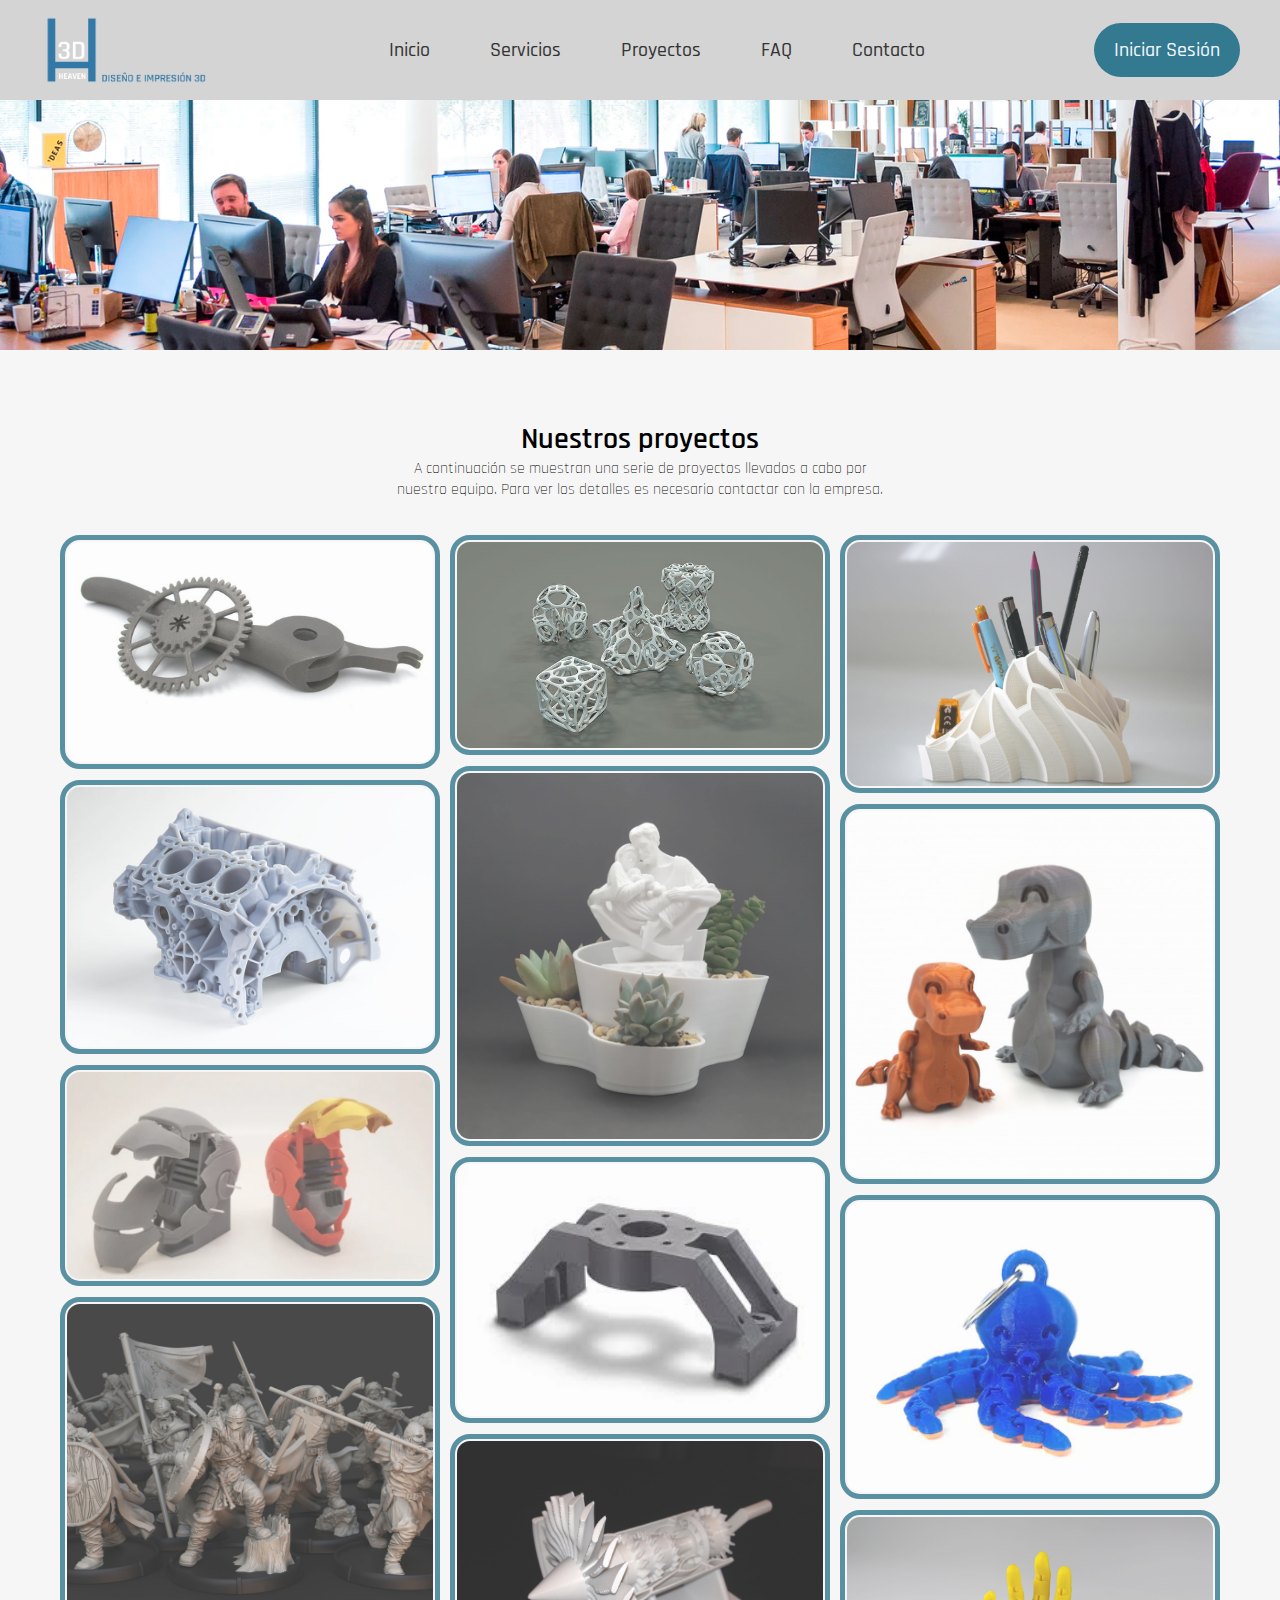
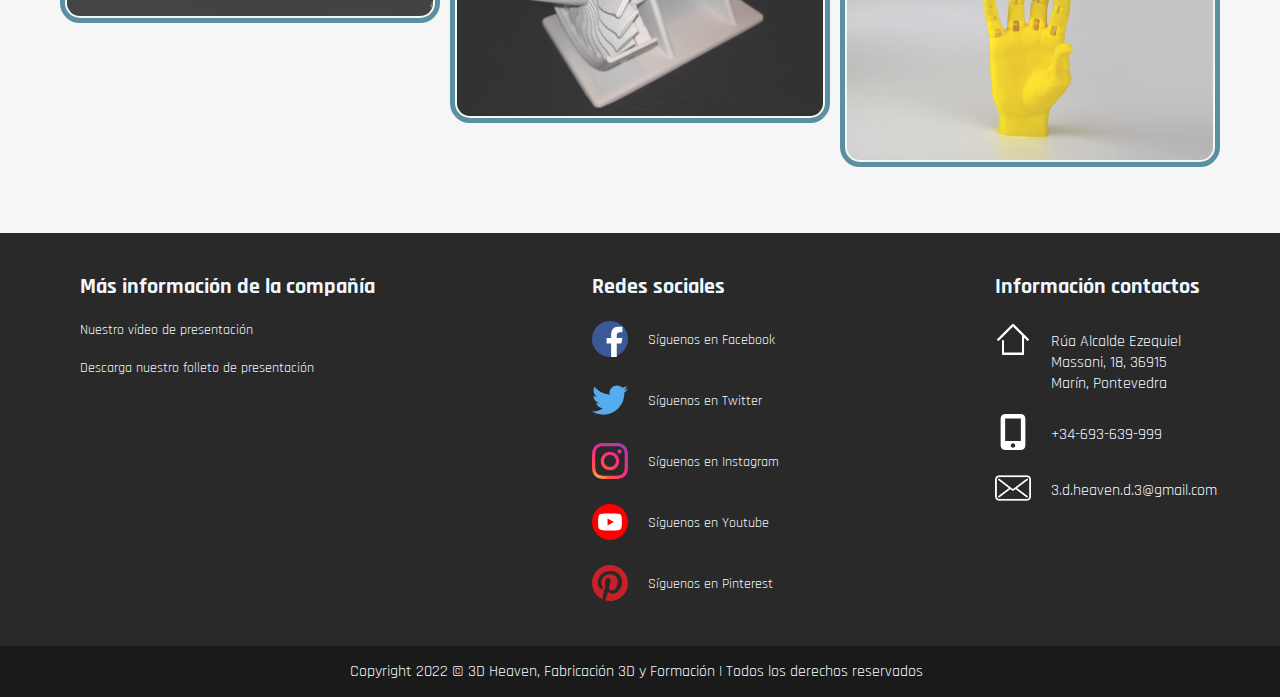
<file: 2_Proyectos.html>
<!DOCTYPE html>
<html lang="es">

  <head>
    <meta charset="UTF-8">
    <meta http-equiv="X-UA-Compatible" content="IE=edge">
    <meta name="viewport" content="width=device-width, initial-scale=1.0">
    <title>3DHeaven-Proyectos</title>
    <link rel="stylesheet" href="estilo.css">
    <meta http-equiv="last-modified" content="2022-05-03">
    <meta http-equiv="author" content="Manuel Beceiro Trillo">
    <meta http-equiv="description" content="pagina web para el trabajo de TICS">
    <link href="https://fonts.googleapis.com/css2?family=Rajdhani:wght@300;400;500;600;700&display=swap" rel="stylesheet">
    <link rel="icon" type="image/icon" href="img/icon.ico">
  </head>

  <body>
    <header>
      <div class="container_header">
        <div class="container_logo">
          <div class="logo">
            <a href="index.html"><img src="img/logo-13.png" alt=""></a>
          </div>
        </div>
        <div class="menu">
          <nav>
            <ul>
              <li><a href="index.html">Inicio</a></li>
              <li><a href="1_Servicios.html">Servicios</a></li>
              <li><a href="2_Proyectos.html">Proyectos</a></li>
              <li><a href="3_FAQ.html">FAQ</a></li>
              <li><a href="4_Contacto.html">Contacto</a></li>
            </ul>
          </nav>
        </div>
        <div class="header_registro">
            <input type="button" class="btn_header_register" value="Iniciar Sesión">
        </div>
       </div>
    </header>

    <div class="img_inicio">
        
    </div>

    <main>
      <div class="body">
        <article>
          <div class="proyectos_inicio">
            <h2>Nuestros proyectos</h2>
            <p>A continuación se muestran una serie de proyectos llevados a cabo por nuestro equipo. Para ver los detalles es necesario contactar con la empresa. </p>
          </div>
          <div class="galeria2_fila">

            <div class="galeria2_columna">
              <img src="img/g1.jpg" alt="">
              <img src="img/g10.png" alt="">
              <img src="img/g11.jpg" alt="">
              <img src="img/g12.jpg" alt="">
            </div>

            <div class="galeria2_columna">
              <img src="img/g13.jpg" alt="">
              <img src="img/g2.png" alt="">
              <img src="img/g3.jpg" alt="">
              <img src="img/g5.jpg" alt="">
            </div>

            <div class="galeria2_columna">
              <img src="img/g6.png" alt="">
              <img src="img/g7.png" alt="">
              <img src="img/g8.png" alt="">
              <img src="img/g9.png" alt="">
            </div>

          </div>
        </article>
      </div>
    </main>
    
    <Footer>

      <div class="container">
          <div class="container-body">

              <div class="column1">
                  <h1>Más información de la compañía</h1>
                  <p><a href="https://www.youtube.com/watch?v=tuz90aPKzqo">Nuestro vídeo de presentación</a></p>
                  <p><a href="docs/Triptico_3DHeaven.pdf" download="Presentacion 3DHeaven">Descarga nuestro folleto de presentación</a></p>
              </div>

              <div class="column2">

                  <h1>Redes sociales</h1>

                  <div class="row">

                      <a href="#"><img src="img/Facebook.svg" alt=""></a>
                      <label for=""><a href="#">Síguenos en Facebook</a></label>

                  </div>
                  <div class="row">

                      <a href="#"><img src="img/Twitter.svg" alt=""></a>
                      <label for=""><a href="#">Síguenos en Twitter</a></label>

                  </div>
                  <div class="row">

                      <a href="#"><img src="img/Instagram.svg" alt=""></a>
                      <label for=""><a href="#">Síguenos en Instagram</a></label>

                  </div>
                  <div class="row">

                      <a href="#"><img src="img/Youtube.svg" alt=""></a>
                      <label for=""><a href="#">Síguenos en Youtube</a></label>

                  </div>
                  <div class="row">

                      <a href="#"><img src="img/Pinterest.svg" alt=""></a>
                      <label for=""><a href="#">Síguenos en Pinterest</a></label>

                  </div>

              </div>

              <div class="column3">

                  <h1>Información contactos</h1>

                  <div class="row2">
                      <img src="img/i_home_b.png" alt="">
                      <label for="">Rúa Alcalde Ezequiel Massoni, 18, 36915 Marín, Pontevedra</label>
                  </div>
                  <div class="row2">
                      <img src="img/mobile.svg" alt="">
                      <label for="">+34-693-639-999</label>
                  </div>
                  <div class="row2">
                      <img src="img/i_sobre_b.png" alt="">
                      <label for="">3.d.heaven.d.3@gmail.com</label>
                  </div>

              </div>
          
          </div>
          
      </div>

    </Footer>

    <div class="container_footer">
      <p>Copyright 2022 © 3D Heaven, Fabricación 3D y Formación | Todos los derechos reservados</p>
    </div>

  </body>

</html>
</file>
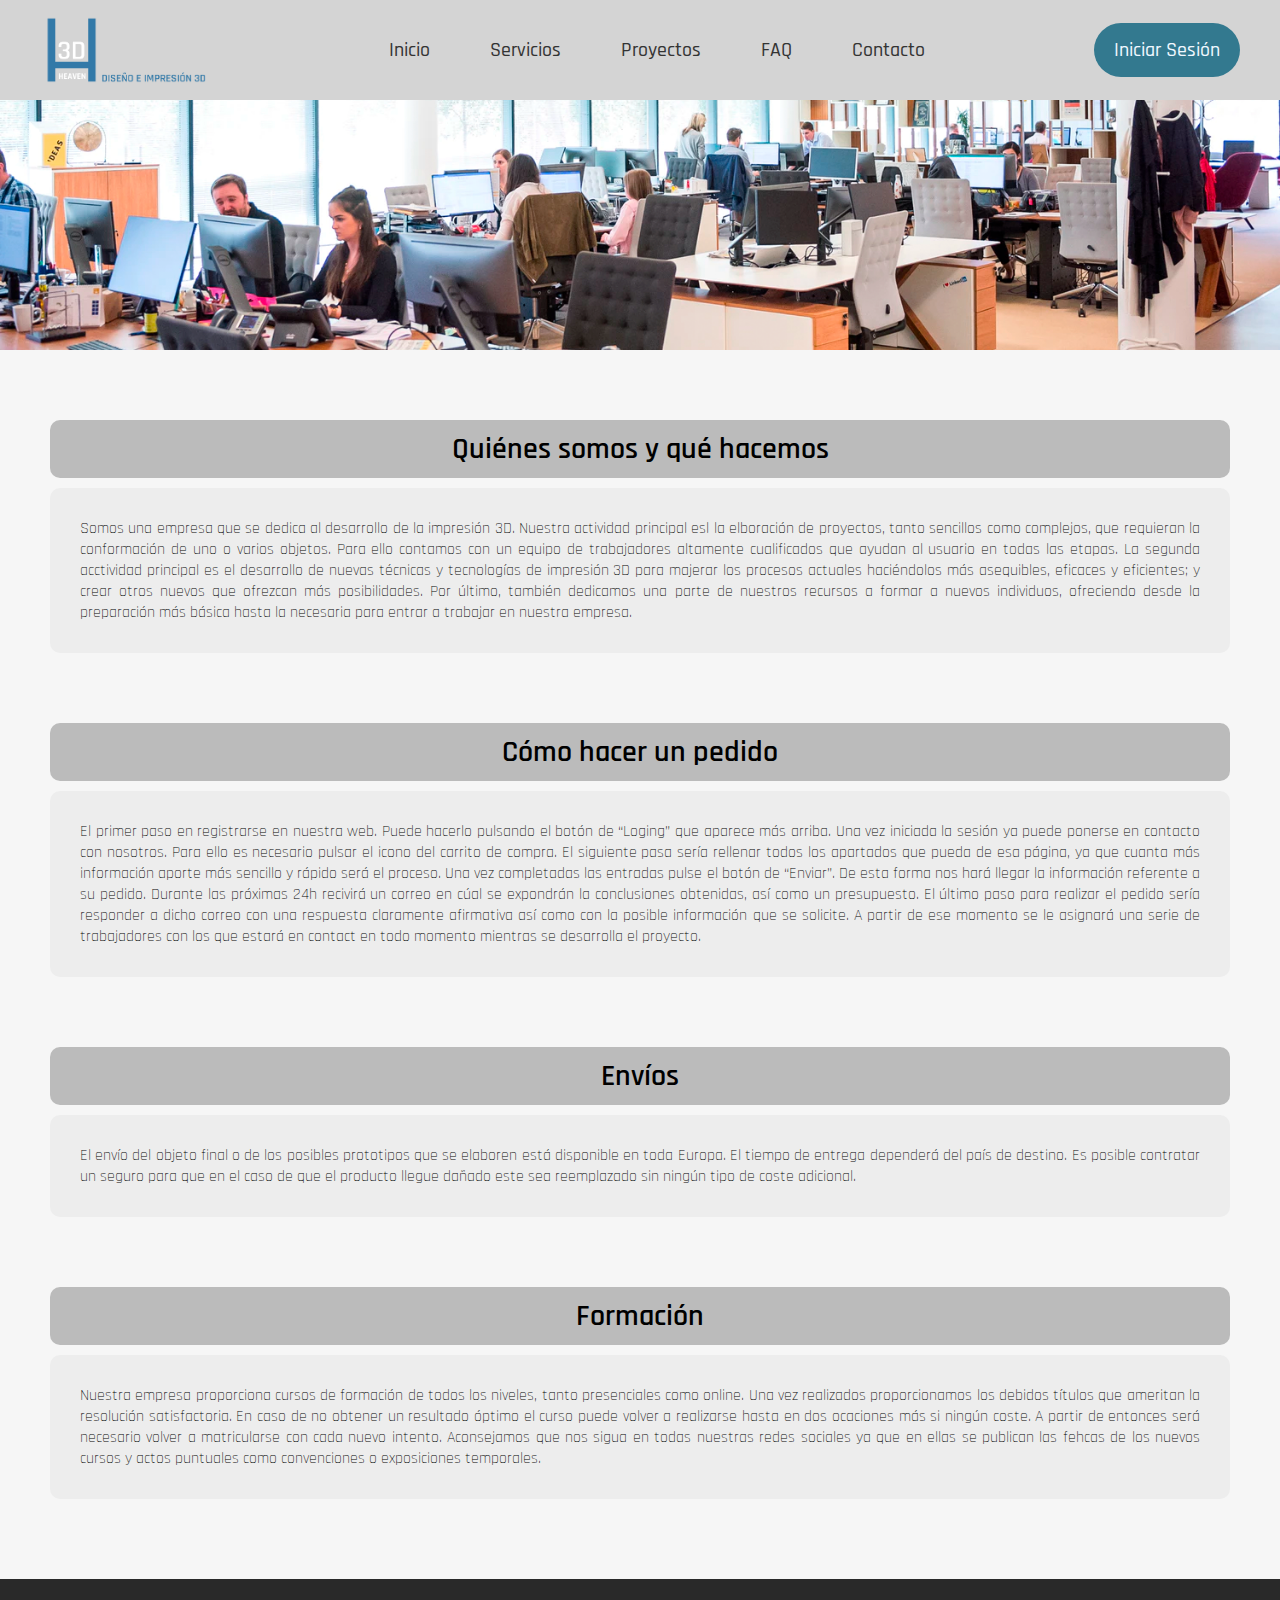
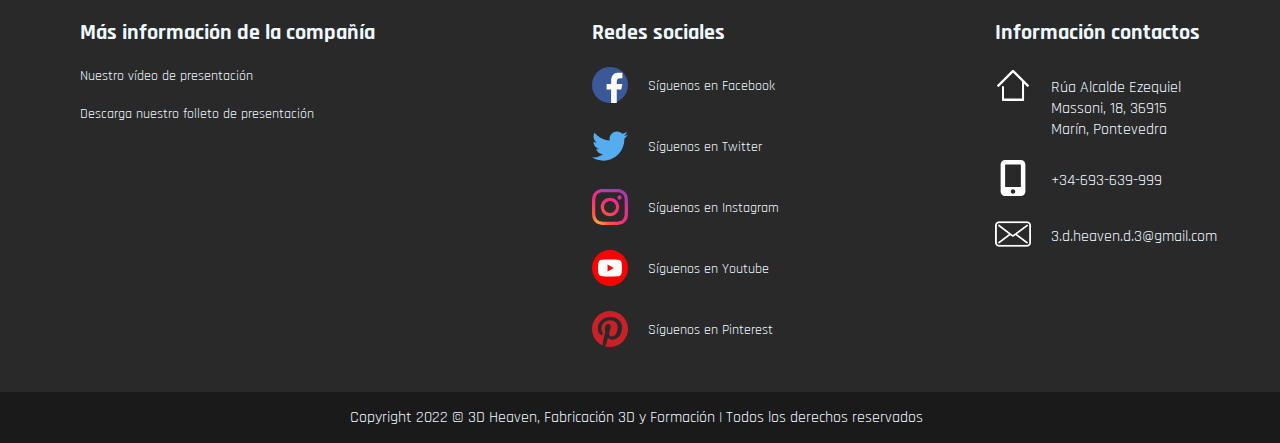
<file: 3_FAQ.html>
<!DOCTYPE html>
<html lang="es">

  <head>
    <meta charset="UTF-8">
    <meta http-equiv="X-UA-Compatible" content="IE=edge">
    <meta name="viewport" content="width=device-width, initial-scale=1.0">
    <title>3DHeaven-FAQ</title>
    <link rel="stylesheet" href="estilo.css">    
    <meta http-equiv="last-modified" content="2022-05-03">
    <meta http-equiv="author" content="Manuel Beceiro Trillo">
    <meta http-equiv="description" content="pagina web para el trabajo de TICS">
    <link href="https://fonts.googleapis.com/css2?family=Rajdhani:wght@300;400;500;600;700&display=swap" rel="stylesheet">
    <link rel="icon" type="image/icon" href="img/icon.ico">
  </head>

  <body>
    <header>
      <div class="container_header">
        <div class="container_logo">
          <div class="logo">
            <a href="index.html"><img src="img/logo-13.png" alt=""></a>
          </div>
        </div>
        <div class="menu">
          <nav>
            <ul>
              <li><a href="index.html">Inicio</a></li>
              <li><a href="1_Servicios.html">Servicios</a></li>
              <li><a href="2_Proyectos.html">Proyectos</a></li>
              <li><a href="3_FAQ.html">FAQ</a></li>
              <li><a href="4_Contacto.html">Contacto</a></li>
            </ul>
          </nav>
        </div>
        <div class="header_registro">
            <input type="button" class="btn_header_register" value="Iniciar Sesión">
        </div>
       </div>
    </header>

    <div class="img_inicio">
        
    </div>

    <main class="FAQ_main">
      <div class="body">
        <article class="FAQ_recuadro">
          <h2>Quiénes somos y qué hacemos</h2>
          <div class="FAQ_informacion">
            <p>Somos una empresa que se dedica al desarrollo de la impresión 3D. Nuestra actividad principal esl la  elboración de proyectos, tanto sencillos como complejos, que requieran la conformación de uno o varios objetos. Para ello contamos con un equipo de trabajadores altamente cualificados que ayudan al usuario en todas las etapas. 
              La segunda acctividad principal es el desarrollo de nuevas técnicas y tecnologías de impresión 3D para majerar los procesos actuales haciéndolos más asequibles, eficaces y eficientes; y crear otros nuevos que ofrezcan más posibilidades.
              Por último, también dedicamos una parte de nuestros recursos a formar a nuevos individuos, ofreciendo desde la preparación más básica hasta la necesaria para entrar a trabajar en nuestra empresa.</p>
          </div>
        </article>
        <article class="FAQ_recuadro">
          <h2>Cómo hacer un pedido</h2>
          <div class="FAQ_informacion">
            <p>El primer paso en registrarse en nuestra web. Puede hacerlo pulsando el botón de “Loging” que aparece más arriba. Una vez iniciada la sesión ya puede ponerse en contacto con nosotros. Para ello es necesario pulsar el icono del carrito de compra. 
              El siguiente pasa sería rellenar todos los apartados que pueda de esa página, ya que cuanta más información aporte más sencillo y rápido será el proceso. Una vez completadas las entradas pulse el botón de “Enviar”. De esta forma nos hará llegar la información referente a su pedido.
              Durante las próximas 24h recivirá un correo en cúal se expondrán la conclusiones obtenidas, así como un presupuesto. El último paso para realizar el pedido sería responder a dicho correo con una respuesta claramente afirmativa así como con la posible información que se solicite.
              A partir de ese momento se le asignará una serie de trabajadores con los que estará en contact en todo momento mientras se desarrolla el proyecto.</p>
          </div>
        </article>
        <article class="FAQ_recuadro">
          <h2>Envíos</h2>
          <div class="FAQ_informacion">
            <p>El envío del objeto final o de los posibles prototipos que se elaboren está disponible en toda Europa. El tiempo de entrega dependerá del país de destino.
              Es posible contratar un seguro para que en el caso de que el producto llegue dañado este sea reemplazado sin ningún tipo de coste adicional.</p>
          </div>
        </article>
        <article class="FAQ_recuadro">
          <h2>Formación</h2>
          <div class="FAQ_informacion">
            <p>Nuestra empresa proporciona cursos de formación de todos los niveles, tanto presenciales como online. Una vez realizados proporcionamos los debidos títulos que ameritan la resolución satisfactoria.
              En caso de no obtener un resultado óptimo el curso puede volver a realizarse hasta en dos ocaciones más si ningún coste. A partir de entonces será necesario volver a matricularse con cada nuevo intento.
              Aconsejamos que nos sigua en todas nuestras redes sociales ya que en ellas se publican las fehcas de los nuevos cursos y actos puntuales como convenciones o exposiciones temporales.</p>
          </div>
        </article>
      </div>
    </main>
    
    <Footer>

      <div class="container">
          <div class="container-body">

              <div class="column1">
                  <h1>Más información de la compañía</h1>
                  <p><a href="https://www.youtube.com/watch?v=tuz90aPKzqo">Nuestro vídeo de presentación</a></p>
                  <p><a href="docs/Triptico_3DHeaven.pdf" download="Presentacion 3DHeaven">Descarga nuestro folleto de presentación</a></p>
              </div>

              <div class="column2">

                  <h1>Redes sociales</h1>

                  <div class="row">

                      <a href="#"><img src="img/Facebook.svg" alt=""></a>
                      <label for=""><a href="#">Síguenos en Facebook</a></label>

                  </div>
                  <div class="row">

                      <a href="#"><img src="img/Twitter.svg" alt=""></a>
                      <label for=""><a href="#">Síguenos en Twitter</a></label>

                  </div>
                  <div class="row">

                      <a href="#"><img src="img/Instagram.svg" alt=""></a>
                      <label for=""><a href="#">Síguenos en Instagram</a></label>

                  </div>
                  <div class="row">

                      <a href="#"><img src="img/Youtube.svg" alt=""></a>
                      <label for=""><a href="#">Síguenos en Youtube</a></label>

                  </div>
                  <div class="row">

                      <a href="#"><img src="img/Pinterest.svg" alt=""></a>
                      <label for=""><a href="#">Síguenos en Pinterest</a></label>

                  </div>

              </div>

              <div class="column3">

                  <h1>Información contactos</h1>

                  <div class="row2">
                      <img src="img/i_home_b.png" alt="">
                      <label for="">Rúa Alcalde Ezequiel Massoni, 18, 36915 Marín, Pontevedra</label>
                  </div>
                  <div class="row2">
                      <img src="img/mobile.svg" alt="">
                      <label for="">+34-693-639-999</label>
                  </div>
                  <div class="row2">
                      <img src="img/i_sobre_b.png" alt="">
                      <label for="">3.d.heaven.d.3@gmail.com</label>
                  </div>

              </div>
          
          </div>
          
      </div>

    </Footer>

    <div class="container_footer">
      <p>Copyright 2022 © 3D Heaven, Fabricación 3D y Formación | Todos los derechos reservados</p>
    </div>

  </body>

</html>
</file>
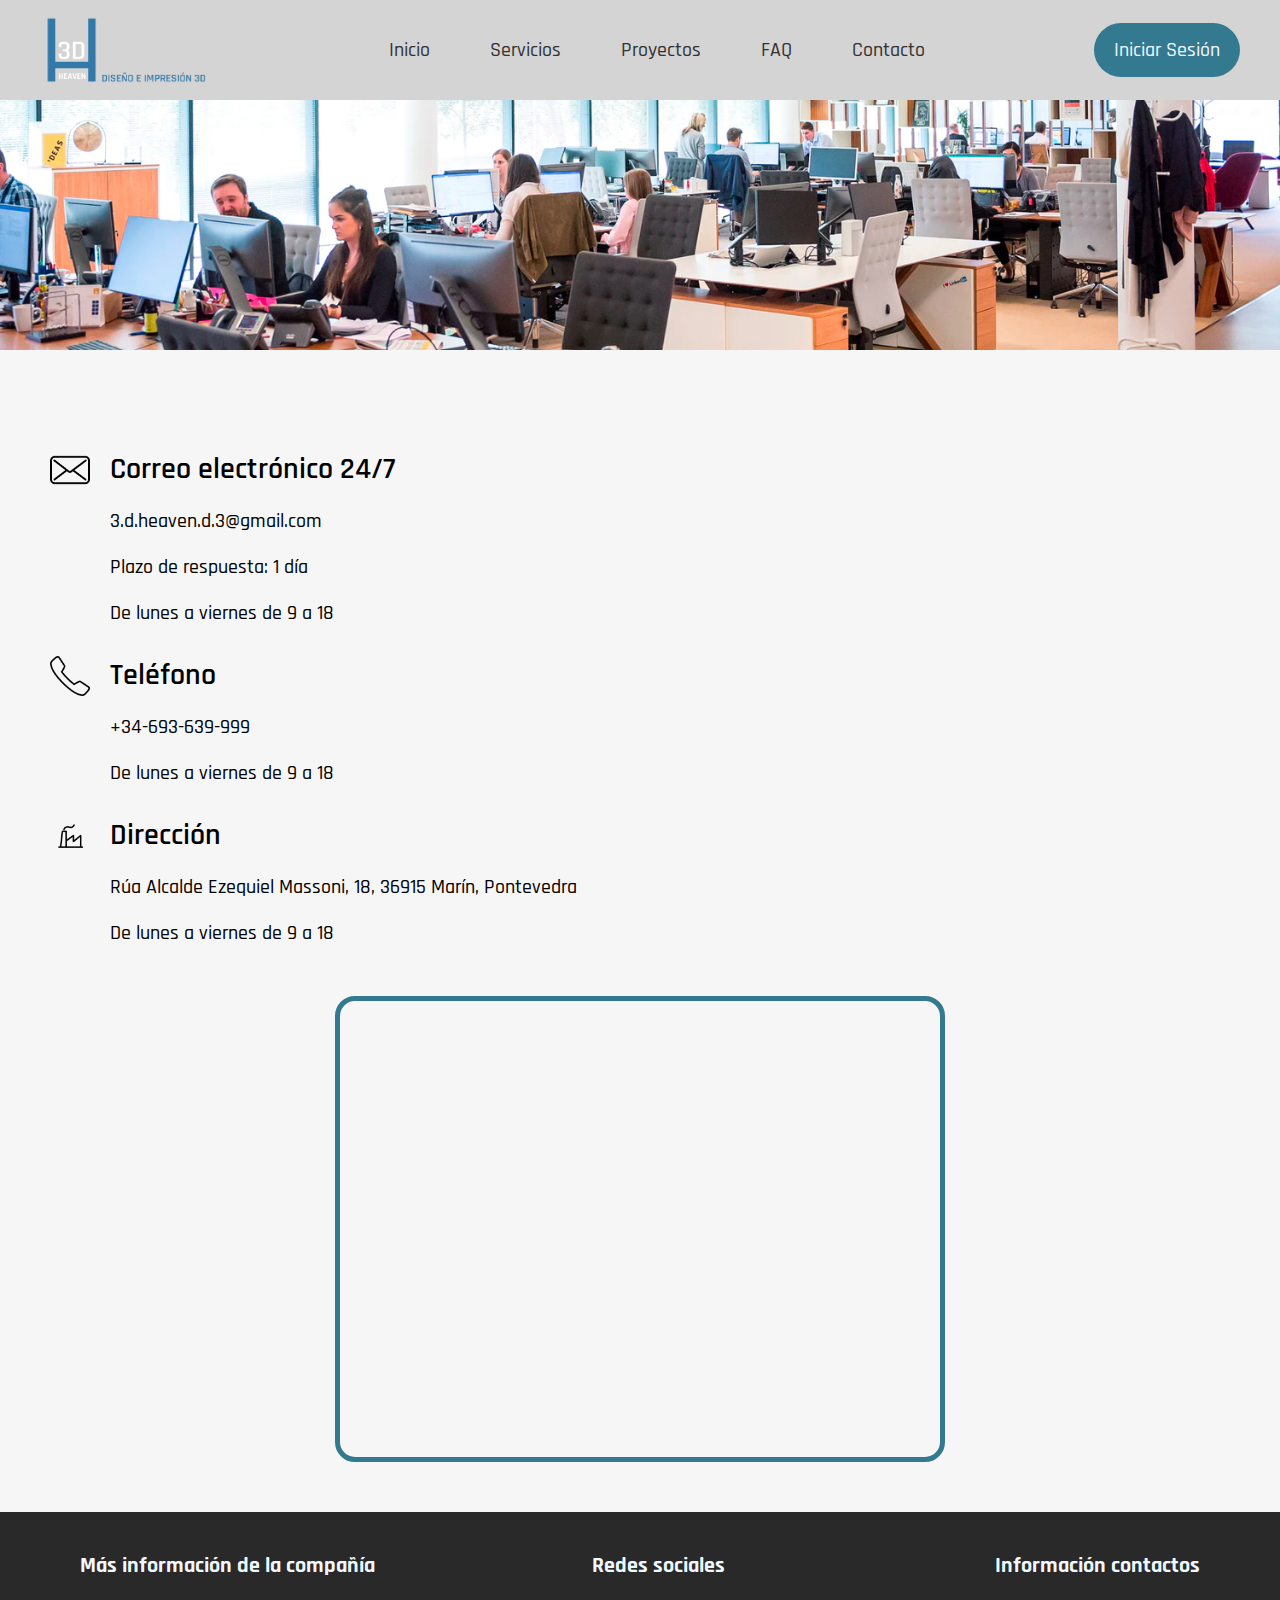
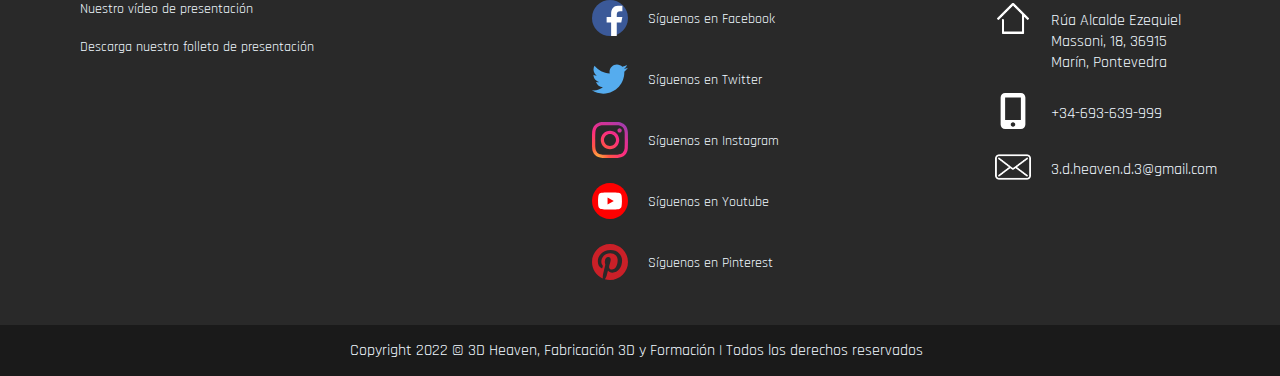
<file: 4_Contacto.html>
<!DOCTYPE html>
<html lang="es">

  <head>
    <meta charset="UTF-8">
    <meta http-equiv="X-UA-Compatible" content="IE=edge">
    <meta name="viewport" content="width=device-width, initial-scale=1.0">
    <title>3DHeaven-Contacto</title>
    <link rel="stylesheet" href="estilo.css">  
    <meta http-equiv="last-modified" content="2022-05-03">
    <meta http-equiv="author" content="Manuel Beceiro Trillo">
    <meta http-equiv="description" content="pagina web para el trabajo de TICS">
    <link href="https://fonts.googleapis.com/css2?family=Rajdhani:wght@300;400;500;600;700&display=swap" rel="stylesheet">  
    <link rel="icon" type="image/icon" href="img/icon.ico">
  </head>

  <body>
    <header>
      <div class="container_header">
        <div class="container_logo">
          <div class="logo">
            <a href="index.html"><img src="img/logo-13.png" alt=""></a>
          </div>
        </div>
        <div class="menu">
          <nav>
            <ul>
              <li><a href="index.html">Inicio</a></li>
              <li><a href="1_Servicios.html">Servicios</a></li>
              <li><a href="2_Proyectos.html">Proyectos</a></li>
              <li><a href="3_FAQ.html">FAQ</a></li>
              <li><a href="4_Contacto.html">Contacto</a></li>
            </ul>
          </nav>
        </div>
        <div class="header_registro">
            <input type="button" class="btn_header_register" value="Iniciar Sesión">
        </div>
       </div>
    </header>

    <div class="img_inicio">
        
    </div>

    <main>
      <div class="body">
        <article>
          <div class="contacto_columna">
            <div class="contacto_fila">
              <div class="contacto_row_small">
                <img src="img/logo_sobre.png" alt="">
              </div>
              <div class="contacto_row_big">
                <h3>Correo electrónico 24/7</h3>
                <p>3.d.heaven.d.3@gmail.com</p>
                <p>Plazo de respuesta: 1 día</p>
                <p>De lunes a viernes de 9 a 18</p>
              </div>
            </div>
            <div class="contacto_fila">
              <div class="contacto_row_small">
                <img src="img/logo_phone.png" alt="">
              </div>
              <div class="contacto_row_big">
                <h3>Teléfono</h3>
                <p>+34-693-639-999</p>
                <p>De lunes a viernes de 9 a 18</p>
              </div>
            </div>
            <div class="contacto_fila">
              <div class="contacto_row_small">
                <img src="img/logo_factory.png" alt="">
              </div>
              <div class="contacto_row_big">
                <h3>Dirección</h3>
                <p>Rúa Alcalde Ezequiel Massoni, 18, 36915 Marín, Pontevedra</p>
                <p>De lunes a viernes de 9 a 18 </p>
              </div>
            </div>
          </div>
          <div class="mapa">
            <div class="marco_mapa">
              <iframe src="https://www.google.com/maps/embed?pb=!1m18!1m12!1m3!1d2946.730347474805!2d-8.70327548516655!3d42.39089054114775!2m3!1f0!2f0!3f0!3m2!1i1024!2i768!4f13.1!3m3!1m2!1s0xd2f6f9c34688463%3A0x25119d60cbd58d0e!2sR%C3%BAa%20Alcalde%20Ezequiel%20Massoni%2C%2018%2C%2036915%20Mar%C3%ADn%2C%20Pontevedra!5e0!3m2!1ses!2ses!4v1651488281369!5m2!1ses!2ses" width="600" height="450" style="border:0;" allowfullscreen="" loading="lazy" referrerpolicy="no-referrer-when-downgrade"></iframe>
            </div>
          </div>
        </article>
      </div>
    </main>
    
    <Footer>

      <div class="container">
          <div class="container-body">

              <div class="column1">
                  <h1>Más información de la compañía</h1>
                  <p><a href="https://www.youtube.com/watch?v=tuz90aPKzqo">Nuestro vídeo de presentación</a></p>
                  <p><a href="docs/Triptico_3DHeaven.pdf" download="Presentacion 3DHeaven">Descarga nuestro folleto de presentación</a></p>
              </div>

              <div class="column2">

                  <h1>Redes sociales</h1>

                  <div class="row">

                      <a href="#"><img src="img/Facebook.svg" alt=""></a>
                      <label for=""><a href="#">Síguenos en Facebook</a></label>

                  </div>
                  <div class="row">

                      <a href="#"><img src="img/Twitter.svg" alt=""></a>
                      <label for=""><a href="#">Síguenos en Twitter</a></label>

                  </div>
                  <div class="row">

                      <a href="#"><img src="img/Instagram.svg" alt=""></a>
                      <label for=""><a href="#">Síguenos en Instagram</a></label>

                  </div>
                  <div class="row">

                      <a href="#"><img src="img/Youtube.svg" alt=""></a>
                      <label for=""><a href="#">Síguenos en Youtube</a></label>

                  </div>
                  <div class="row">

                      <a href="#"><img src="img/Pinterest.svg" alt=""></a>
                      <label for=""><a href="#">Síguenos en Pinterest</a></label>

                  </div>

              </div>

              <div class="column3">

                  <h1>Información contactos</h1>

                  <div class="row2">
                      <img src="img/i_home_b.png" alt="">
                      <label for="">Rúa Alcalde Ezequiel Massoni, 18, 36915 Marín, Pontevedra</label>
                  </div>
                  <div class="row2">
                      <img src="img/mobile.svg" alt="">
                      <label for="">+34-693-639-999</label>
                  </div>
                  <div class="row2">
                      <img src="img/i_sobre_b.png" alt="">
                      <label for="">3.d.heaven.d.3@gmail.com</label>
                  </div>

              </div>
          
          </div>
          
      </div>

    </Footer>

    <div class="container_footer">
      <p>Copyright 2022 © 3D Heaven, Fabricación 3D y Formación | Todos los derechos reservados</p>
    </div>

  </body>

</html>
</file>
<file: estilo.css>
*{
    font-family: "rajdhani";
    margin: 0;
    padding: 0;
    box-sizing: border-box;
}

body{
    background: #f6f6f6;
}

header{
    background: #d4d4d4;
    height: 100px;
    position: fixed;
    top: 0;
    left: 0;
    width: 100%;
    z-index: 10;
}

.container_header{
    max-width: 1200px;
    height: 100%;
    margin: auto;
    display: flex;
    justify-content: space-between;
    align-items: center;
}

.logo img{
    padding-top: 10px;
    width: 180px;
}

.menu nav ul{
    display: flex;
}

.menu nav ul li{
    list-style: none;
    padding: 0px 20px;
}

.menu nav ul li a{
    font-weight: 500;
    font-size: 20px;
    text-decoration: none;
    color: #333333;
    transition: 0.3s;
    border-radius: 50px;
    padding: 10px;
}

.menu nav ul li a:hover{
    color: #33798f;
    background: #f6f6f6;
    opacity: 0.75;
}

.btn_header_register{
    padding: 14px 20px;
    font-size: 20px;
    font-weight: 500;
    border-radius: 50px;
    border: none;
    background: #33798f;
    color: aliceblue;
    cursor: pointer;
    transition:0.3s;
}

.btn_header_register:hover{
   opacity: 0.8;
}

/*MAIN*/

.img_inicio{
    margin-top: 100px;
    background-image: url(img/b2.PNG);
    background-repeat: no-repeat;
    height: 250px;
    background-size: cover;
    justify-content: center;
    align-items: center;
    display: flex;
    flex-direction: column;
}

.img_inicio h1{
    color: aliceblue;
    background: #33798f;
    padding: 10px 20px;
    border-radius: 100px;
    font-size: 40px;
}

main{
    padding: 20px;
}

article{
    max-width: 1200px;
    margin: 20px auto;
    padding: 10px;
    text-align: center;
}

article p{
    margin-top: 20px;
    font-size: 18px;
    font-weight: 300;
}

div.body article h2{
    justify-content: center;
    align-items: center;
    display: flex;
    flex-direction: column;
    font-size: 30px;
    font-weight: 600;
}

/*Columnas informativas*/

.columnas{
    margin-top: 40px;
    display: flex;
    max-width: 1200px;
}

.columnas img{
    width: 40px;
}

.row_big{
    max-width: 300px;
    text-align: justify;
    margin-left: 20px;
    margin-right: 20px;
}

h3{
    font-size: 25px;
    font-weight: 500;
}

.row_big p{
    font-size: 16px;
}

/*Galeria fila*/

.galeria_fila{
    display: flex;
    margin-top: 140x;
    max-width: 1200px;
    justify-content: space-between;   
    align-items: center; 
}

div.img  img{
    margin-top: 30px;
    max-width: 250px;
    border-radius: 20px;
    border-color: #33798f;
    border-style: solid;
    border-width: 5px;
    padding: 2px;
}

/*FOOTER*/

footer{
    background: rgb(41, 41, 41);
    color: aliceblue;
    width: 100%;
}

.container{
    width: 100%;
    max-width: 1200px;
    margin: auto;
}

.container-body{
    display: flex;
    justify-content: space-between;
    padding: 40px;
}

.information a{
    color: aliceblue;
}

.column1{
    max-width: 400px;
}

.column1 h1{
    font-size: 22px;
}

.column1 p{
    font-size: 14px;
    margin-top: 20px;
}

.column2{
    max-width: 400px;
}

.column2 h1{
    font-size: 22px;
}

.row{
    font-size: 14px;
    margin-top: 20px;
    display: flex;
}

.row img{
    width: 36px;
    height: 36px;
}

.row label{
    margin-top: 10px;
    margin-left: 20px;
}

.column3 {
    max-width: 400px;
}

.column3 h1{
    font-size: 22px;
}

.row2{
    margin-top: 20px;
    display: flex;
}

.row2 img{
    width: 36px;
    height: 36px;
}

.row2 label{
    margin-left: 20px;
    max-width: 140px;
    margin-top: 10px;
}

footer a{
    text-decoration: none;
    color: aliceblue;
    transition: 0,3;
}

.container_footer{
    background: rgb(26, 26, 26);
    padding: 15px;
    color: aliceblue;
}

.container_footer p{
    max-width: 580px;
    height: 100%;
    margin: auto;
    align-items: center;
}

/*FAQ*/

article.FAQ_recuadro h2{
    justify-content: center;
    align-items: center;
    display: flex;
    flex-direction: column;
    font-size: 30px;
    font-weight: 600;
    background: #bbbbbb;
    padding: 10px;
    border-radius: 10px;
}

main.FAQ_main{
    margin-top: 20px;
}

.FAQ_informacion p{
    background-color: #ededed;
    border-radius: 10px;
    padding: 30px;
    margin-top: 10px;
    text-align: justify;
    font-size: 16px;
}

article.FAQ_recuadro{
    margin-bottom: 50px;
}


/*CONTACTO*/

.contacto_columna{
    margin-top: 20px;
    display: flex;
    max-width: 1200px;
    flex-direction: column;
}

.contacto_columna img{
    width: 40px;
}

.contacto_row_big{
    max-width: 600px;
    margin-left: 20px;
    margin-right: 20px;
    
}

.contacto_row_big p{
    font-size: 20px;
    text-align: justify;
    font-weight: 500;
}

.contacto_fila{
    margin-top: 30px;
    display: flex;
    max-width: 1200px;
}

div.contacto_row_big h3{
    font-size: 30px;
    font-weight: 600;
    text-align: left;
}

.mapa{
    margin-top: 50px;
}

.marco_mapa{
    border-radius: 20px;
    border-color: #33798f;
    border-style: solid;
    border-width: 5px;
    max-width: fit-content;
    margin: auto;
}

iframe{
    border-radius: 20px;
}

/*GALERÍA*/

.galeria2_columna img{
    width: 100%;
    margin-top: 5px;
    border-radius: 20px;
    border-style: solid;
    border-width: 5px;
    border-color: #33798f;
    transition: 0.3s;
    opacity: 0.8;
    padding: 2px;
}

.galeria2_fila{
    display: flex;
    padding: 5px;
}

.galeria2_columna{
    flex: 33%;
    padding: 5px;
}

.galeria2_columna img:hover{
    width: 100%;
    margin-top: 5px;
    border-radius: 20px;
    border-style: solid;
    border-width: 5px;
    border-color: #33798f;
    opacity: 1;
}

.proyectos_inicio{
    margin-top: 20px;
}

.proyectos_inicio p{
    max-width: 500px;
    font-size: 16px;
    margin: auto;
    margin-bottom: 20px;
}

/*SERVICIOS*/

.servicios_inicio{
    margin-top: 20px;
    margin-bottom: 20px;
}

.servicios_inicio p{
    max-width: 700px;
    font-size: 16px;
    margin: auto;
    margin-bottom: 20px;
}

.servicios_inicio h3{
    font-size: 22px;
    margin-bottom: 10px;
}

.materiales_fila{
    display: flex;
    padding: 5px;
    margin-top: 20px;
}

.materiales_columna{
    flex: 33%;
    padding: 5px;
}

.materiales_columna img{
    max-width: 350px;
    opacity: 0.8;
    border-radius: 30px;
    margin-bottom: 10px;
}

.materiales_columna img:hover{
    opacity: 1;
}

.materiales_bloque{
    border-radius: 30px;
    border-style: solid;
    border-width: 5px;
    border-color: #33798f;
    max-width: 350px;
    margin-bottom: 20px;
    display: flex;
    flex-direction: column;
}

.verde{
    max-width: 80%;
    margin: auto;
    color: #00a300;
    font-size: 14px;
}

.rojo{
    max-width: 80%;
    margin: auto;
    color: #d60000;
    margin-bottom: 20px;
}

.rojo p{
    font-size: 14px;
    text-align: justify;
    font-weight: 400;
}

.verde p{
    font-size: 14px;
    text-align: justify;
    font-weight: 400;
}

.materiales_columna p{
    font-size: 14px;
    font-weight: 400;
    width: 80%;
    margin: 20px auto;
}

.espacio{
    margin-top: 20px;
}

.Servicios p{
    max-width: 700px;
    margin: 20px auto;
}

/*NOSOTROS*/

.nosotros{
    display: flex;
    align-content: space-between;
}

.nosotros_columna{
    display: flex;
    flex-direction: column;
    margin: 20px;
    margin: auto;
}

.nosotros_empleado img{
    max-width: 150px;
    margin-top: 20px;
    border-radius: 20px;
    margin-bottom: 20px;
}

.nosotros_empleado .nombre p{
    font-weight: 700;
    font-size: 18px;
    margin-bottom: 10px;
}

.nosotros_empleado p{
    font-size: 14px;
    max-width: 80%;
    margin: auto;
}
</file>
